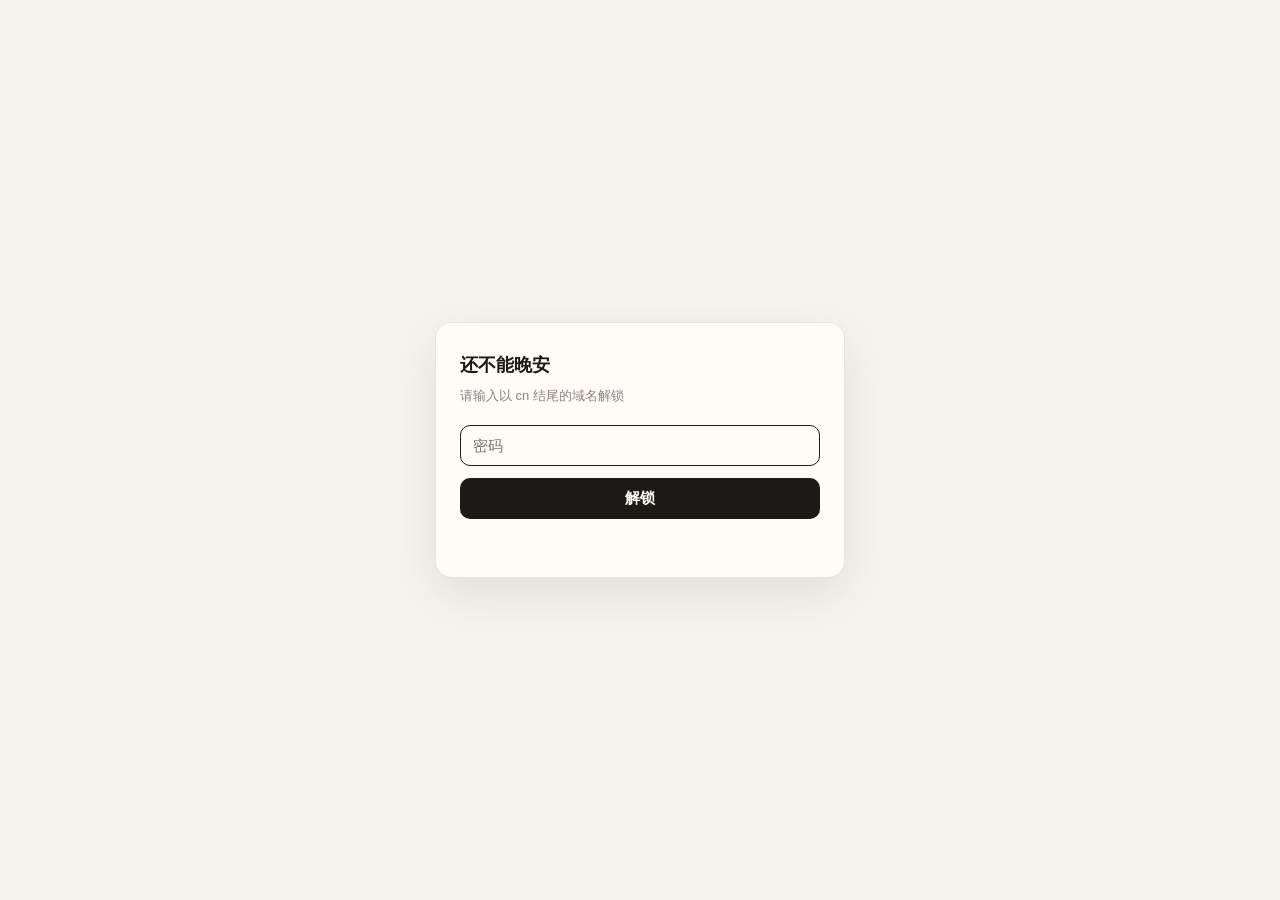
<file: gn/index.html>
<!DOCTYPE html>
<html lang="zh-CN">
<head>
<meta charset="UTF-8">
<meta name="viewport" content="width=device-width, initial-scale=1">
<title>晚安</title>
<style>
html,body{margin:0;padding:0;height:100%;}
body{display:flex;align-items:center;justify-content:center;background:#f7f4ee;color:#1c1917;font-family:-apple-system,BlinkMacSystemFont,"Segoe UI","PingFang SC","Microsoft YaHei",sans-serif;line-height:1.6;}
#lock{width:min(92vw,360px);background:#fffcf7;border:1px solid rgba(28,25,23,.1);border-radius:16px;padding:28px 24px;box-shadow:0 16px 48px rgba(28,25,23,.1);}
#lock h1{margin:0 0 6px;font-size:18px;}
.tip{margin:0 0 18px;font-size:13px;color:#8a847c;}
input{width:100%;box-sizing:border-box;padding:11px 12px;border:1px solid rgba(28,25,23,.15);border-radius:10px;background:#efebe3;font-size:15px;font-family:inherit;outline:none;color:#1c1917;}
input:focus{border-color:#1c1917;background:#fffcf7;}
button{width:100%;margin-top:12px;padding:11px;border:0;border-radius:10px;background:#1c1917;color:#fffcf7;font-size:15px;font-weight:600;font-family:inherit;cursor:pointer;}
button:disabled{opacity:.5;cursor:default;}
#msg{margin:12px 0 0;font-size:13px;min-height:18px;color:#c23b2e;}
#msg.ok{color:#5a8f6b;}
</style>
</head>
<body>
<div id="lock">
  <h1>还不能晚安</h1>
  <p class="tip">请输入以 cn 结尾的域名解锁</p>
  <form id="f">
    <input id="p" type="password" placeholder="密码" autocomplete="current-password" autofocus>
    <button id="b" type="submit">解锁</button>
  </form>
  <p id="msg"></p>
</div>
<script>
var SALT="BPsFgR6Izltfzc0qGECFVQ==",IV="DPIM+jQ2DnrAZ0vA",CT="cn43c5DptNTqgmkj5F4+2Zwimg5MB4doKWWvEDMK/hjWh3WNpMAC/DJ9c5heRJKlGYpXVGC0gEI6c7ybHllAtbdSjVR4XraG7zHnOoUSmjlGiXEMvLS4MfyPeOdaDHedxkHuPtl0iUbYBPnces4Ne97jr06w4e6y7XcAhA+lvSKQt+ez9sk5UZoHgfbWvdtQQjYBYXk0EcBp8kc03CWLr+/v6ofHMSEBP6Mk9vJ803rI3UTpHDQM71HN7QthKyqSJjUT7WiD0v/ni689OOgx92pot7ZDEyKqcl+nbFafBBMOYlVAU4Z7E7Uzr7OHRXaWnuFRB/w58cWzOe5SRuC6XFWWJFJDy3xfFUAah5bUjvCtP2iKy3T9r7DhVQDz/AOaruLoAhYr/iKTkSvmFi16U2fnRQbpX5mTHdN98fBhfEde9UhirYHhmbpmoRrJbq83C+3ICQYfBU8mP6rV1H7YG2mDkm4GJ5Fk3OnmpXINYFxkXZt98MoiehJZ4cg3NxtMkRoLNsivdPbs2urMKv8JUPdLLzcXFDlZn347iHyn97MjKj3yERi32LWrPdcn1pseoe/5YY7wRs/8gx73PCZUm4EAP7ccN9jTN4J8LQ+IWSfGstFloDg8iK1HCaejDSvdeL6aVfwQA4m93nD+CpOz9xJCyo6qfbgSLSmYnhXAcPNuCNuEOM4nX4OFgLeiqrVeVeMwwiWI73eUqzhob1n7eU7tsVXE+E2TEZqSzUFNt4iaQqbone/vYssTcsLWXAdk180d5kdujlCQObw/+WB/IRKxj+rdhXlKQVTB+A8orbsPWQVZQVl4Lm1vClbVY9Z7O1rugbwPAf8v541m4oA9LlSAHEn9yY7hH/vXCPCFtdIEoE9Ug7mhHlbmPtzK784wjNJyHb7bSaWTHMTbwz6ZD3TB/xh65FEb0HprWPki2v0AenGlbBJiXD9R/6Tc04VpQ8C44wT6A7Mye4UX6KxFSgyz3NlYtHFI4z0CBNekVwD29/GNDlVwnGYOgOge8rpKYryMxeq2/R3w15LJeHDjm2a8C8rtrMWL2S3/7okK5Vepby1fp5PX637xzMe+EOoyVbKDZHBdcYdryEG0tDhRBYvpjtvaMPD9UrQz+cHT6biN0+M7elcu2Vq5B4lQo4xFqcH1mH9QF1ToWj77cV/Nj7uJLWXAl/R2w7bbaVmOl/Y4G3yxv7x4PJx8BLex5euA36IA7R0LMjDg9QtSPmDKm892rm1bSXnM46qoq6CAYuCiEGpNhY4Tmt3CVbBmCHO1Aq1cy1ShYJkzaMwYJ6bkSksR+EVP933drtN08AAjsVvOEfaTOA814QfvY+ae/mXOYi63RYK2j2rZajcs/YMXCDrpwiW1YU+ctUApDX1aBMV2EpfU3NWut/45hZz2909EXcCMznI0sTm8K8LHTdvAMCwxrBOIdgT75c3Hv10b4eGmrkspoRsounTj+YeLZ+pUgQmAAsqCQgHoM/C/[base64]/4Ivun0ofqgelK5H9FBdoKp8xDeYYsLnU6z25MivGcc72XpUOnu3O03ErpKgAY2yobilcsxieYB+urmDvGDAJZxpJkJ3jGXhci8i9c4pk+El+qVLAoLHfhWE10cQ1cTQKGqbFlUfuX53ZtbUGcPWzoJasFOaJ4N8wYDaZ772njfzKv/24LcxtYldnCcPrIcYZog1ijIedCAYjL825fa8JbXY6hBfOkDKcdhnv9Nx42u6lNJ/RbxiiSQanJp3dw8liZ7uuGqthBeyaDTz/GjHRVvVWieqKFfX+O1T/BqyhVK/++O+ZWeCexnVA8yB6E8fpPjBCTHpArkUPmJtu8G99BZ2wcw3xva8Ursmo32p95xbqX0CQTpdPPzPetg5TDBFEXuVxxVMir/vj89Md2H7GjRfwQbnFAJvQIC6TG1cwW/ogaZciSdcQ9aWXXXqlcY2v1kdCO2kqE1TcCGm+uHmRchKH8q2AxP/QC3Az1kGo+4w7s/OjyiMIK0QrCBHK7wHrUiu4Ss2dxH1YURtvgh0qQ7sYBsQshsTxd99hneR43kQZYg/QS8ym7+IS7FF2Pu1Y9LhkH7UD/SOC7ntb+7YxiAk/kanITBgzFpeO1O58n/Nc2+X1QUbWB89I9HAF9Ti2EE+DEqTNZ5+BCg8ZQ4HpaE31BKi4JyvN6CqCH//AYbuNA7aJlDzFazHFhex8H5OhrgTlY/osBDf2zVb6AAS1pKEcSVNnHTT2hRy2bOskDCMJsHlkMuo5fWh2SwriP4jvVl/M6DCqUBSXbn0VSEDoyBXvoZkz/YinQSyG0oAWZWbbQzQcE3xHfFG20RzC3VEzDtmJFBbAQ59GSNoEuE3uOwWEzx3UxtUiU7xrfcZ7if+EBlIAn9MlDwigH67rso7UtIF+erJokeZqwWH/qqaPoxGEiVpc6VInAzGRou205CnROg6bTEVymNTjoLMgEIboYbsMzMyAP+xM70IuTTpGA2nGiqEVLnj5ni1FfbQ6iJSnS0G+oYKW1Zik69xnxUlNRf6WXHwLLisPO1hAtpGNhXLLfbmBcpAu8PmR6hwhsaXqL+prpwvboexOVpRPujxvOfdKJxmQNeSD5z/7wQ9V1j2jQeXXpvXX8n7C7n9UOYm4ENN+UdGvEXLOzWc1GhaVj+mUFz3R8ccQrZmQRvy24HOaXumEdIVoZ9tAoywd6csTvda2BqVpoGZeIpIPcbjYXSnlZ8gQw7MJ1/KKD0MTF6XP/BXM5MxcJnKKXeYsJM6DcGwLM6VmekdHWQXIujnODqdzw1IKsrW+cy8nPEGofaMYXp2JSedzERn+unbw6f4O2qvYGSGYKHy2abHluEG8djd6MjO947t/w7O7JoJRp9Ts9dsDyr5BcAt1TLsHBbjR7GfvkMtFQiMp5t4upfpAda7AEaqpyI9mKMpeiN5dn2A43p4IyPyfdqvBOGTO2T2FiEDNzv/uEBt9kepQxW+Aj2RBlkcWRnnnZa4+GTusW2xrhBu2DWnbEJijIkmOapmvPTIr+wnHUP/WKClAIARFXWb5x0bbKJEzcAg4xb7e8ZkmLCnseAjXmCduI+vPCYqNLG/O5Yri5BA/gORY2/DL95jCAjqjvEbZqhW+r41qxHYzvtrDGklGEStgRCyid7HraaUZ0A9OwdMbmkHrTy+/GfSekyh/o+6jpxxyaAwRYdDk5o7wJHbbKyW1KOwxno7uYfbeX8Bavr9k3Z5lwcuSL6wbLPHaLUea+u8IRbAKiRD13BYMakneks+CMXS/[base64]/tsw5tYrPxCJW8jnZuapm9puNRpOjL/o0FEEi7RZ2hlf/AujrP/VM4CclwE3SuPOkxrCyjwocO8JqReOE48Dn4HLpEErkT783t679ouVzcv7lMEnnUSFYGolmGhBpK7BfCcA3svYU/amYtyoQf7+cHz0F/0v+B0B3o+9hEkdGDmIQgJ/sP74Y8uLVukYfphA0tIEEzvQMa+SPXqUuT7cPBsCa1sfPr2zEjekD/U1dlOrS3c6ABsmSkWv2dbsIoe8KNaXc/tbOut8nRpSMdidQy1w3VkNQWS5LayY8p8C8kC/mbr1jVRJavOcLdpCgh5DkvEr+Yqeic4lqTXyRwMy3nJvtnUfKv06g7YIX2JraNxIqzYSrrnyYuMRFqyIjI/2nrz5+Bp6XL3dpIrV3a4p9STQviJXdCUjVJhF7/JzThMEPIHiDbZJ+M2eUVQ6MmLBvZa1vGX6WOr3osaETpC/[base64]/dxMWqL98kHJqIuX0vNBTsG+rgoj3Q+u5AWEZe3IzaCQkxIFALvpykrj56gi6GKHeZLGFzAMKe8ybE8GumiAw7DqwljaiKinX3HyDP9wMMyjORipMldBhq6NDEdsfAN/5XR8N/R/6puVVvQmh4PuTGHSAy9sTpfLIms6kR24bn4ghhyVDeoZ2M+GwvcfxdNNsNl4zGhtAPmiFJMMCZMlfTzi0NRa3oFbBHV0SSD/1Cej7TbKEO+bI414oEiiBsNFtvxixIf7Dyykov2URmECWIuUhdEDD3lK56ZaZugWqvVhAVX48F/ZfOFJNzwel3YtO7ASPg1WMR+dT07C8WoiCC3g9SmkJa5NUYylAEQ1f21u+g6LV4+HOZx3+9eLSKlPx9gDRJaQIQFIlHsTDbN7uLzXgVzbmNYyuMMKC/fpPJ2/e78L2LXjszwA/7EF8eNCeRgyRgUYVbDkKpEj/oniwXhTFAhvZtD4nrpZWXEIUQe3RjP8mim2zhbd/mMaK1n+oh2/ymCES1bE4F1qB11zRaxdFDk4xjoUW1o+I96Uc6NHSRMEIlflXGgMATcDIBnG5ZaoaaE94755Rhx96fW8NyKRFPwcEfL/Mzp7ZBbv4SndWxStNkE9kGRqQe6BFkzFnt2Bwq9EZ9Bgp/xO7n8URc9vSS3JI/HJVXdG43bqVPSzCE0y55EYLq7M5V8jW2Glcm6oFePxjihIwFHdjcrw9QPsoDriFjkqkoqPCcKON57qfMpKNFJmunY5Tn5N+PF+M8JxssMrpMzS/51oOttxaibS+bpzGKxXq6i9C9zg59h/0ZtQbvcgZD7IcD093jzWof7ACdVLRalktEZQW3KK2v3U8KSmlbxNXKTgyTb5TOIfyfAd5a3/4h8IvohRpg5HQ0EIRdiNWSVWhwYONIzElbvsUz+4LYhRZmgDDvrZBbjbX+MR+eIPgEEmepPwu7xhNFjaAaCcPYUhJLmSDMKGPafJelIYLde31p+qvnC+fwEBs3YnmgEZ8UymG4xwLLnj/1HXlVL/CywW6nAo1zN5N0dAoSOnIdn93g1y6v0rDZ9cVrqvZaNq9jgdbBCWzfcXMOtV4XYc46QIvbDsAwKtQyuiisBV1oAqRLyw3z12AtxZCuTK+PSfkn5cc4JANiI4UICuAXcAu6mN4/H0tW55/qXhO1yQDEZhHro2fuPYsYxCy5WMM0VGfqPulHfBZJAb0BovAO15aGULfH8uWF+PbgXT7zVtxSe5jzvI75H1ikd6lxWAUR0UBuDIPa8Z8EJSxTTNYRGvBIUHqNnXstupsBdJu+I8j1LuE82h+quoCwH/AKoUha7YEBudXiUzmnMSTgQ4ytnVkpqO0J4z422AblH9afpRm6O5OaWkxV4u3cYk8T2+Cvx7lQDaLDp2dEHVOjmn1VfBZkWt7vPuU6ITnGgOxSelbXOrEQc+CHPXlUWxbWlc/cDFyip1XOwuzG36o7R+bccH/sAQG3+sH7AzgaMS97AwD964CO4CL3hGgzEwEZdDI/791fvEPUlPDO016jLWugUMelbBiGDRN49UTT8LECPmebzFB5RX7BKghEj6/eDiA5xPJOnJcIM51vDUtqlJj3sZ7a+/ju4aF/a2BbwOyKgKW81woNwbYDNpTMu1WYXR2hSEHCCNpFBWH6Kg3sIqHU81RLsBROFqo7NgYMZ/sZzeWmtbrW5BCt4BAr+sgIdmDBRR0DsoiX3/tv5SHn++Y0uXis5mZihq5Vxx9eSOLVQLPmAyPA9x83LlGhg2zBjs0qjdJMBYepDyZuwOYLmTdnXcv69bPGwLxo+P+JGKHeYWRlwkgpyVWK09/TDh75BMqqLhR9e4eVzK0/zSbrVjaklZJaxQFEUhS1HwKZyFUVTZ95CK4ZegA60NeFjHMwrDVVH6MBiNcKum0YrrzT2SE+EnSjxT5c7bpe5tI5+2M3eBY5Br7oooEW+CAwp4ajVN1ZyKnz7JpFH/hnhaxr1dOWTrkgBNjp8CMIckcwgl37TMYM1RxqPAcgU9tx7HUjT4N2vtKJpG3OAX9vP+s4bWEKkbsdaf7Ojxq4KLzcVA0mkSQDuK8sfSiecO7jQ1bfQ05E0iJ4oM+CQseqSAfKymgi5KMPofVHKJGa9AbX4/F1cvK7jKYULOzztCu8sg++xMuStlXyMBAQnBpoFFecI6IaVc5JWjsDqN1//adxt05KjZvTImQAIjWR9XS9cGWF9FBgBMXgGKmEvwqOX+R4VvRLFcgFQ/dT4oo82uN5uJjLyVTLd8KWtHABBwudxXO9A8qEfnJ5YE1V0ZFJbxuKYSdlUu4V1aznZh3B/QNU9FUQVNle1bvgdJZdAIXpShG1q59W9ecXbKfpavQvyqSvdhZVh9MSiKlCTGXy6PZXjSLZk9OFwxFcM6cRFxcXognQKeGLqp6pH2OF8UFDcWpiYilvLph9ZLtZotc3VmScDQX4Ccd771LegR/JURUkeqgmlresQEgW7Yyy9lzyvZu1HiVtylzl6psWE6rSpCl/15CJKZs5KKmSQjDmZkbIAQeLL8kmFH9qrs0bRll7JRK5yk00ZyUHVl93nvaOYCt6wgmCocMr6BIBTP2c9IcR5sv46yUNJnONENLi+jyLP2Fjvjuo8SWyK1eTkeI/Tyr9WGZIuzAapWdQZ0iPeR6DRBc8ROkqmNfP8khgU88Ev/[base64]/lHkw9Q8N5zvKKM+DDePRiHIg1MaKRAO0Xhn+H8jfAv2xWxvvtImpXQLEQP8hSs9tvFqkawnKZ59N83L2cSf8G3iLmYzm3Fx/qIAbPRsd6dG5wUZwnBkWHdsA6ieLsjc2imOFJE+f/LTfopO6EteHepiKslydfKqVjKYRKzHPpA2csnd2QG8ZJk+BP+Eg86jdJtySBzhiUSkq8Bj08M9VSq5/+GHO4HLpwhxLqpFyTtCQem60zSlQhWNy2g7+SmMi+da+lJRTgmPo+IPjtWRt07xLLmMucs1tej9M/lxoyKA0Flw8X4qw5vCga/IgMXyhMntSHS6XutD4IQDwSU/ZUcFGmlls0k4OmBK8JNbl88AJpsLLsiiAK0Th16dpGQC4kV7fHDg1DGwu+uCGr39v88sGhaU+/FxuzEjFLT3mRnKnmI2docQcfMe+/VjuFhrxh/5xogWXxOmzB2whA+a/vOKg6Mx1o2PIvvUT7s8Cm/S7APSnFebGshwGSdC2kcbFByl9hwQykFTV8Hq+Zg6jC8vBq6p9OMFIIJ8OfeAR28ohhyyHfFDPlWM36Aslrsx5P5U80SAW8vdi8jLp7fjZGPAeVlVvwzzMD8/WqTNiQnSYjRxYdbpL3CYHcwTzIqEcZzJlar7Do6CsSpIDDghBYNYMKkgqDCAYPAHG9Ew4miIZEoFYXU4dk8dk9c1j0BjY3tc3ESd0rmejKqYeXSgv+Y88h4UATpUvOwSUZw2niwtX8yxkd76t9gOWow+NIVgB+eq96xh9i/0VMiek+Cev2YTAeqz53KyR4eBqgYCwXXJnt9F1Nrtng0kl2B8WrHD/i8THD7b7L5O6yrAe4MTkj5iHXw81FtUPAbXLjYJQmAvqX9RJ9cKzCg0lOf100kSc0Hu/xwSOcryZHATTvBYJ5OMNzhrqIxOhkthrx4XMb9drfJ9+6LWzMx+eA7+BeMEfYo9uW03HOV8cJI0/MeJjh+kOaa1dz7YNIRkLTe2yFGilxg0P1hn8wXkDHSvfh4li3LRDUFxaWAF/fkrKxmDAHjc/3xnTrHEN9gnBMXGABS7BcCRWbzSQPPRc7k2sGZMnLPZLWbffnnOVwO+UcSllmsljPfqYANcTrIS+KOl2hSUAl76xwkIDryWKYtvIRwGhnKzmklhftKvz+DdZqkn3sqARe3J6hXOsB/rixkRcVUr8KIBV5uogBQjji00JrykUSZa+xIdG+ipFHeSIb0XkQ9C1Px5nchjr3F9eUdOXr0ywFB/2Ij9rSrSaWtuGT40MboKRKYVzPpUwM4eEe5c/45IR1oXRLVyD70L2nFoTAO4FH061/x5wIqNnky12xv6WY20wZleUagGVatgmWXqKksu+5ljpSo2T/XghXQM98/[base64]/vb/3pV22JHd50QrKpXdDaExjSP9RlWF/Xt1UoznHckET95xL9a5t47xQH67Wruj6do6IpWj61RGoPQ/8jUX2R4Czz8gb4tPSoE4vaj7bofbuEr1NeMl0Z0vlvYMFE1O+HFIolX8Y6dZTdl6gWqAKgC812sV/BbI3vVqRnVZZITAMQuI71LOTnwQVajAG2WxiFOwFzaJQwHfMsVTxC7d1x2HzPqFWqrEWk5pVQx630xP1y4cRnvjIkKqpctD/[base64]/ZrmT644vfKOw1ohPAFnDW2lRrt3Dx3yQnnwXA9LfwjxUbGVBMaXA9Hjm9dPQ0WXrN99Wq+4SsG50i28KG3W96b5dUrgrC4pn5LtBlsZ/Me076MDDJuQxEarhsf+3MY1uNdt//pZueLPL/BdtslxdLN8kYm7nL1MGEFXLXFKWMJKRd0hGNOgn8pJM10QvoAUHDgrl8THhcHlCkthT0wE5/l4+nfhF8ZUH2CALS5Q2mxNP7qosc1oa96za/L77Dgh8u7EjP/Oq7jaUyQ2ltC3OO4H+y54QZPSk/+c5gA3zeil9KwGj5mZXhxSdwtoMVlEocmo9m/OwHGF+iGGNcpkFLI3xqAahe39uCk0bAAjOBNsOP6PT2dseC2ugK9OYrHkZDdPjibLQY6a2OE3Tf1WsP6dw1pybCrV3scfzsCMF0HLgLXYTE2sLRRV7XhH9IRDrFz903DEA6kvW8ceUZKRCVqpEvM7uPckplMZEsW2xJ57FfjihYUj8mqqJWHwtRch/yNH+tOpySwONO+pHwSlP7hMV3cqh/7xe0p5A2NmmvxWd96T0ktJE/doPOBrTTgELrzh0crv5/nfP+iV9r+pRb2MDM/aRlvk6SAIQ7eC4/Cdq5VCVv+aHsYw54TCGSds71hZo6BrBIijtGY8W7fTaa3PJ5tshZvRt4rbGrkmunOW2mOe6hJx/ndYRJZsKkvDv2xCK/LP3WMaoDWkM0S3r8lk/L5MxCzHGbu9mFGDnXqJ3be/nOG7kNEGN2TG4n4hLXsSunyzVBT+yvslpkdVITxD8pxDW3IZZom++2uAbIJXM06ir/DeHRmfDyTbzZN1AofvFfuH+EXICBIzm0KCBArGh090gBbGZq+ZWQkwtLL8WwaV0Yyxn9EsviQhF3BE7WVM2mRaq4ngD/wVIlxDRdqf4Mk5nvtbNsAS25q8JaCjzSVQsZMWxkesBp+stcQ5da8zKhwnG9lssCtgLIVxN0Y/4S/[base64]/[base64]/Jf87N+Z6ZkJmfhSLf87SflERUsQ7XsSsJeDHynFjL4Ow/OrKB2Jm6vCLtGSmN9u7E9Y9+om1P6yiidHiUhpU8ZQ6YvyGjbswYmsYsvph60Ue/sGRWBtuFq7MhSFIESL58MHefq4aee2B3DNSEA2A8ZAdlZPKVvSJeR8FGR3g8vki7U5EChrx9GyGuuTid8IPG4iYkCXfBZkdhXRVQ1TPGMl2UKiZK95Y2LMVekMYfMJ+5EWRqmc7+mc8EcnLnVrtPnRDLsZcP/hZZc0Ug5KsyRzepapgxp0xUms4JfvS7c9QzguVeQh1bRXR9oumJdD//gDe14XmCG5rvrBdWUe0+1EJQvm7W7psUQzJuTnxCtA+Zmwk4HGtwsb4CiG5Ua50fs79hlCU90ClwOEOyVGfXtmMVnpkTldIBk7OZwJWP7135HpVY/8mWQWEXyovxm0zjYVX92cYYwipyb68oKgB/v4dFS5VgqcDorewD/woLVzJO630125euE7fSaqsLjC6rBF+y/eYKxzYgawhs/mwKih8Yj9RD+7vHyIzAu3BT9CTdkxheWp1c8hnjib98iZYy56WusrIb82A/NWiuFSSCZyVnbcix2rt5kECn7ZrbLdMZnCqTw2j1QRpYhxoBbX4zQiaF7JKGOOMXzbvbKQYUrrcLhVk9afhoeDB33cIWD7u3ly+tg/[base64]/eFiy1WwUIrmbdjfSz81C8S+ZPCC6uCFbGDEmLMx6wjI/Cx8YGE9gQNWRpGQ+IEAQW4J+TGfCcICencOxgx2B6E5rw9IxuTl5G/QVHLAs4Xoo2yL2XlfH9ytmgA1fMihEhb9ljXmcr8NFeOQogDKUIuFMeZlM0Edm52tWxX0jAyRteohUPzcrjmrKqL+lTZLhhCZdJzoJuzHicvw7a6ZkGEfFLry4UkYmZWqyclr+/qCXLcw0SKnDz5u0qC7555zQsv6ttuMTWN/Y/cputUTpV232uLVr4NcPI/x4jY/Zz7O5UhcBlqNfT7mbL/YsNxWrQtXb3x5sUFvYeTj35BPVCC7mHLO/iSbP9769VzIlFPxj0eiJeLIVTEkBAVYWG1L8N45/IiYn0ehClx6IKAEITGey5g3xsTYbwo+PvRZKftXNKLt3VttyEnCsuR3OQhgm9TPKTx1oAqFcnoQnyh9sHiH4+dD05oMcQEr6lnpPkTy6tMZRT/pzUb4EoH4gnZssAZjLBW0GF//O53/qyDn/wyA4cXtIFf9gy0iR/im9I317o/ewncngmMVQ0PGLPZ5y4zE+e+YlXukUT1SpnaDypm+szMWNWsodmncS2Q1jCygQw8m25Oi46d3hUHSHoDu/T0N2ewcsE2PhkBec+Az6G968uYYSDkTP2u9u8QPoEYSMUgfJlGamPzt4aR1wwx1OSVNkrn9eHORuOQG8r+ii7zJy8qjUnFBWdJasyd//zPH5PABotoJ7iuCf27wJkC5YB1fHVzw0CXCbhfXqescxNCff/yDQxURbj1UhXD3w9/7ytTJWFtkc7cFMQfw/9wKvFce/cKFh8W37YQZDLWFvxkWmVdmXQfzMr4tijduMCkWlv85mA09yGOwffwAewWu0Gb58sPj+0DbLIz0p3thOa9Ur1+fjjp9zNL3cuuukZZfrhuNDCc9anAoBpJ3ewUskOyhr53RPz/Yk+emdawntqoBtjJMPfEWRZ0UoEX8E0lA7cVCJf+/6OHKNoNrv9YxGV9YbdwdniD9eZ5cazOzO2j6NWGZSzXf5NeaeQkUnSkk8E822mcUxWhoS+F4jdwWh94cK8xmlyK4RpI+gB8bmOzVcwshpsKtxozl5JJdL3+VR2kK/RZsZx1+6vUAu3U59xQMkHhHHvS0lhtzkmSmGkFCSmA+xz5wYpUfZgccr2lPn+CepTJkSzSKgx0ziztetPoEIjTrhzvrCO90B5u7ITC6c6lg1DC9Z/moJiO857Lp6RNW2bs9Wnal7dlBy2XfDSrvZdZ3PfN5lsQnLmTc0t0K50jALWYptd1oKrdFpKRZsybxooAUQMtd/onSbXiiKd24rApU0Vk22JK9WpzB8nhVMTG+xDjGKwSPbI1bOjwykMXsvWf5ZFEdWGKZZz4uULSowvkp1pP8lRbpLfTC67t/YGf9w2sRy2ecF27RKHM7g3XBYxlZKydqolu54yyAxsaiLDQbFg8xKJtyoJ0M4jvOJN6yU2qOWVBHFvu7/[base64]/0X/1E+oTJFJpC22ppWSv4D6f18HDJSK9C4RTTeGKKCN/DTRfwh3rJ0vRt1eYRs7FxUH2erSED7Aefzp5/KPkGtD6B2zPG3KuF8/Aviy2wtYyzW3FDKXjpGicWwSj+crbGGGLGSI38AxkoCcF0e/GgeHJEebuFhZtL+0kakPJ59uZ90UKO48TKAvkBkPyq6nOf4Fb2WazEN2SM74cAhirtxzhYJQGE579/REfHj4HpJEs0AfUljFIvs8OkEls29/5ydGyd63WG7A2YddLI0mJzjmJL+hLnslOhyKBF32Z4okPDb/bMqfvxkTG89CzSsflNwoBWnz82dqFEx5Byv3Hh0QZeM0v2Z6K0YkYxh+HZcbp9a6dtWK5Eqz7iO4dUyvo16K+VoihvWGOemaQUuikkrNg+ceH0ivv2f4/fJSmHjRMK9BJBXIeV6FlV34H1DczpvKXdB6vYiEGN5uFqqZPzxWctgPDN5rwPu4JyZFEvQmiifpuM/XxpXrv3TmzlG8Tk+6CL1t63jWHZV0/IiF42bZKNeMSVEXw+ul9iYmtvSqoSjr8G3nZH96hzRTfB0VEKxRnP7b6WySFDtDLbUvW2JhcO8wKHRSQQP/qUKkcK1W2ZV6KvZOQNT+F6K8gseHjxqN+kFjmBU7TeyVMK9fCHM+Q66wQ5vXuz1XgtxNxvB5qkyyZVDacUqLqn1GVzs6FuPQtYVBCPloDCZEM8nmebphZN3Aano+wdqPphCZRS4ZBHwS8G3Lr/21o/YBwuCms+FQAwXlqB1dgXln6Kswf256wR6St+NxyVX9e+3TnxRCUl0La8vhzvnhnsTSoZv6VxO5coJ62bUb32cftLDjyyqc8KE6WDVKbdeyKPbqKekd8nmZMPJVsCtSZXjG0xX79yRe5RzbyOhv7+I6ZY71yDweD+Dy7ZPpWEyazHcGt+oz07SD/CmC6C4DiLVqVSNkMwlWZQIyJCejxKe1Lz37Joy4gcPiqZfWWB2Qb6C4J12LYV73ZQ+iILSKsxFpbLnD1BJtolOD1+NCrErxw2dsrP9nPpTCNS3wvHtmwnA0QHHkApDLrPrFXZZ+iQdVk5I0hk/+Gay7JHOyqImjlMf8+nfKEhF+DkeBWQBmIkKRGJdiqIuKTvOsqWuptM8J2Rc8169RA08W1Z4PL7DhNU7Z0vJPvV9Xmp4BmeXepuwAA4MJ5Fb74HlB4Bmqqp/k4OVaSBteAUsIcf/XzTpJfFaVqn2LNgz91rajiKNLMPO0nhFPZe32bHecyIWubhIoJKowVyM9tti+qKtarOME6SJy57hKn3BRckEfhRqhUkCnnrF35WQucB0e1tv7MisSlEXcZ/ysdXOk59OnJXc+Hlzx4G7Zhohiz9hhmKPkl8Hd+A4N5DtNwvJ0o9vikxMMEM6yp0LEYlOLEj27gNgSOky1CgEY1x5wpwO2kJBDxWLXxQq/n8hvriHTCVHaQ68dwaYOnHFG9mcv+XETl+yZ5hRxug6h2x/peSbiZhtKqfnbzNYKCGjZuOJmCrRP1xisiWeRvIqmzRahI1luPRHxTHZUrCg1P0XGzqePXLXKS5oi292KKSrCxxpt2GtJedpVS4SzlZDIete5aAY5bCuL/[base64]/e9L/2j2mOIy4WLgU2k6DnoG6l6M2znNzLFAOkLNfSyb7Y0GxvXMbQ40tAT3AgsebfyQDHU25DQ/Xesr1iwmTdwZ+LekUE2Q2kqre7+iazG6ioUf2iAO0htt4alnXC04dp+vQzZMZbXrOUC7X1M/9zRLaa3I3bG20erp+GGrbOsD0HS6aFoVcAOxffGTOZWwFfPJ8G8dqUHmmbmZc62k0IVJZajMCMDmBfWuod1MdQRnWEGH5fqK2Jf3xnA52rYz6XIjuDuVVDm8A97GuOxXFg6TE0eEyA9hl5KgHxzHu/qGRAMb+zKIHqjuVh8c9fT9I1+VU5TOsHzGEcmCa3hNtQr6QqFr/[base64]/hvNIFfnrgIkvxuqZbhXIh9avSL1zV0VLVYsOl3DIMQHXQHDiUAg/[base64]/ExCGC97EYJVDZ/Qvj0leI5Q3DUWALDhnzt2o8xA4PIpsaA+ZQww/2C+/dc9vufEIYHSdIiFP5g6rH7/Vh2ZPpwXYRKVGuaeJ47HMvxPy/CexlI8CN8ufCz7XB6KeuQLnoUviaygO1fQWLtEEhb79FuRgPLbd7pQSjx2T4CM3OCjJtneWiXZSAodpEtqsLkP2qarh2xsdRGdMNM8Gg3Yf7TiUwnQPH5ib0jrvpYeI7nlN8zZIn0HrzJYL+GwSJJUJFbUUXw0nlGHNttA/BAzf9q8jhKDlgRPOSiaS5gHBdVxorkd3HoLostEQ/4ytSucR2mp1z+/gxSdW1JnPYNkG7tJKgFKZ6xSTHShBQss+5a9asJSSXe70sRTNMC/UpAh5/[base64]/5sfgWaAD1EFRD/daSBerpd9v99t1EWj1rH4cc/jdsu3fOzDeaJ4+pjHpVYUAYhB/e444xi4SGu9j6ywm6p3CCEKGJ0BCkCAAEH2uKJGHge4DpAqeCheKdmiJyarYECBiRQcHqJCUcnI4pPucRmraR70lI1isV+gzdfoBr6vrupwmsI1cQYKrkmCJwpOCXq14goaP9WT+TevWg6Oh7A1EhIZttArPoG66P2R/3lhO4ooZSPtgnMJZxvz4WwmeHXyW7nQ017wqFy5LU00mFO2EU1qLDWhMnW6UudiMl71YDf4IQ0i0xVyg4FAwQ2wyPGm1IYO0ikWGE86f8fWqgdvMGcbe4glCxMraqXHH4wyfLCY4WE2SHClLrVrvIuu+6kr0w0ClTmr5Y1n/pQDnYAwhZZvxPv6GsJGbKHPQcCzGREl2ojgwoNM224Or4C0yl7w61+etEoGYG4lfCivTqLuUqtnOEfG3QQaV8pLFNsPOmClv0CjNixRU/ie2byBEHy6oWem/k/RJ2dLICohCuUY6njJw7eVRA9TevgzPzEEYEXUDrgCC/PnyY3jWDeN09qmI80uiFVpnFkhU6AywBheCyxS192+JJuFikuUgnBlKsxbXYnioeSB6XwZUEEzhyLy+mPJfSyfs90DXRGfAqZM+AEYFdcqeJh/9uOeVcM05mzSYYAWfPPYURnFw08cqJCsr0p4Fc1iQmxFsCutikbJ/0lByH31qC3dnDLpWOqVqGZYvKSCbKL/1X9/yWjSCsbqJx/[base64]/JBAPNAyUEDc8GXYpEtNqYuUpeFTO/5rfYnIRx6BwyAv7no2myHeBgMSciNQRUDe9HqeqR2u5JL29amBxC+0SQTN+UjP2g9jOP9i3MxOPABrL9CIdmkv5YLoFzUx76nOFZkX7XCDmgu5o/TAHy+m4j216JL13rJewZn1AEz+DEsI+Axt1pYHom8W4TZQLliKdkp9dNIfslSxv/Pj6EM6+W2pxrqi+AXMKIghscQ2OO6KxOkkx3k82KYbgPSVN/X1CglSBIAsYmxVXxx+jrbyoGajmQuFWfukjyzT3V6oEW/SrLg/O0jk9MQRz8UoNPhzV1nE6tGYsGsyENjJNgzdPSr8NJIi8nAo0M9jYKHtja+yf6ZIv0rd7KZJgpyi7WuFiR4Dr7/[base64]/3kT54Ugi2GM5D50oJJUR4wnuhVOoX2jggEd2tqnX/9cKwoSmUT2zj9pfOpA/othnDwnGDOXhIxj3I2pOQANmrw7S+mB/Z2lrvWBsQkTOoN5JPEcvuwcfuhqkGhmprCSOlPLF1WrckRQ8uvkWonb05Wor2iOEsHvBWPw+2fQK39SSJe3TqGEVg+PPo1Og2p4G01KYH5/g0hKfIXmt/LsXHJPo2Ai/bKiz+IXQP8RklY5dZZar2zLUf3qQo0S41MrxKWl0lKR+3nmj/RZaMCHVYixXeH6yuRZe/N8suSKMIWYwR5/zz3v+iK9pI67CtB/sus1JOzIKM1aHxQaeLKEBAF8jVNHadikXEoSi+1TOuEzDWO0sYkWyd8ie5d2xgYyQ05adisXt4HTo2E8Flf3Iv6o6/22k4K0D8ejE1sX5be6LpGYBkN10RY2zg14yiyoN99wlj6X9o0VODZkXSNllq3fHH8KQxV3EmfvAuovIxKAAZsW6hIJav6kkOiSB3yxZXj/X/oYRYA+8FQHT4Kr/RhvpTIOO5r1v0ZR3848XSgmPafz2twCnrwhSgjaCFN78JQA1BDLISaQU6E9HkN76TeOaCsnbCJrHSCGhg0cYXRfH6XLyCPodR6t6/ry5fDWuxbW3mHJoa1E9ovsn0MRr/OIJ9JocHQNCCXpydKv92dsdI3t16Jz1OZtnxH8YPPWCZmjPxK6v28mV7Ny1q5qE0hK5NRmkQ7jUCd/e1JyLw31pCv5q6fRRd7S59Qu9E950uhq8WeTTcHca2ocJ9mfOBvT86dOXUyflo486sBFDu6p/5E4aX1ZnZzGsLfX21CrTS2b4nXBnaSpPf7A3SHCAWkbBuPpxmE3CkCVphXZ96ni8r7ztFZ0BtdrF/AlbH829bgs++DyP94jNDOeZl2QH3UqWaZlOjIbShX2HvcgXBg4Dij00KzxJnkKvYXqer+9d+YGkTzvdZZHXrEOrNtPePhDClssdqjA7CaC2JUOjYULfpw2JQQw9Rg86EZoe43s2MBGa4CgrMCBTZUdRN6oLBK9yo734VFT+P/r77JtjQy2gu7+b/KU4L+3ZUbTq/L84A0lBaZ+TTkSu1wSXmZ0Vo2HFjrwk2/BGUlS1JbxNXjx0M+CFzeHEyV+KJwQvtkbGetEUsrQAzzwOi8ze/8U6Dmt+Jk6nz8PB6zrzxm5Yuf+rrAd8CDkabXcMUgWpOiNsO1pP6lLMrhy075FX1JkqZol6mYyBn+d7b4puJc4gHZbmxruSAeKl8tnQ2jF9GJCpuYjPmhNQKYYbym1zfjhVDRZitn5a9+Q4MiTVEuD8j3abzMWa1wA+2SP0PtOQTZ58GC7pPGUfxHCy3YjNiqknCi/FEq/5D9HEZ7hPKaXgnWrZAnCca51bUUt99d30DatWxmSDqPEmxxkbxQtb/mBHUq6Mwd/nCetRpdRtuNL56/[base64]/ryvzzD7pVa6owl96ye9b8DIbAeF3hHQyJSaYJsOLf4LC5rvcR/14l8JtBmymJ0h5BaIx3g0XMCP72VOAuE3iB0018M6B4eP5akC1nCHg1WkNCXfSe2c0qFWVA+8f/2ZBl8dScaJPR9Md2dw7q8ij1bPYymTJVE8yN/NqfibzIws/dcmzU8JDmGKv4dCj3Dh3i+S7HjHm8JHiayx0+EsFxMS2RQdJcx7Mc8OSujtK7XEeTYI92Z99PCsbxz6I3JPD2NrzykdLjuy3HaakSHedSLYJTXImkC32bKGbklnOXGn/aBYAaX1mz7fANPqkmG1za47+kwEn6UXwDI+suAc74bTmynTkzJ2Cnx3KlplT4oBZtkbj4zKqjwoPbTd9uhtBdYj4OqHX4XWfx0EpPJc7GgwFHL5yLP/Mk943bgCPIYzTFciOj9lbSsX/uzMedyyJxYHXuSznbfv0qYXIKWpF+gEiM6UujNIeW7pPej1fwyRFCMcDLFb0u4vcyF80jqtJRXXvbOOIKCaJFR/u4N0XORYeDGa1OAsZ49t5UiLraeDOE7seyq/EVg887ts+u6/kqzapfif20rsB19EUKQL9cJpq7ffWrjeDxV/LZLbmGyY+aEtkifL2JFsClS5t1CrL4PZyZD59kzZN69Q9t2jzDTGdauW6zNO5qzljlSt7QFKvP4jIdeR8WUiPwUBXdPg9/tCMNAcSOtLw1+vW+29ZmJSOvUtzZ2S/jBeRE/FAtYHRokJ+WsBleFOwZ2MV+OE9gyiIgKSMROsmyu1xTW0Cz15I1R3HHSqm9W4nO6bGNUImmYcDF0Y4+NwavWO5AQSSwTMlNh3ShtHhn/zJ+Wd4VbBh3kZkw1RCo4o+BD2M0z2Xpj+xDN1th7n6KMD+YgMcqMTNixa3XdrXDwgmMoMPlgDBw/hXzBjka3Bn6zxUWOIp3Ha5iVzKm+hePSdYZZkQFzHlGuuqDpm0XWu4p3vR3d7qOdm0EveZeMJLj0bT5qAKIY4ws7nhTBd+Wc2QAYShDTLIdk8EJFCDQJogvFXoQLRTqSDSSZI15q4buf9SQzTYDGU5aaYr9I9FD2/miRG+IJwtSBFC17vW+cdY6zNqUOHBdesUGMDfrIF+0GjACCHycqtZNMEuRW290WCpraBSiIpH5GobFcJOO6SZtqgPdq6FYWsWpy7AmxrnaEPmRNmjYl8ZRFLkU55vqC8LepB0pR7HRIDx3tTN0BNHVejvb2A2K1aw2fIadalcMFn/sTJI/552L18Pzwnb88Yvm/E6/YAKh0HIpSRLK4TIWe/J77TTZztzU9LsHtphKByi0QsdqvMj7WnHrqoJTeawFDxlf7u6lw3zxkj4Hb2BXTO7Q3kenMKMxZm5iimJGZCXsGCxeDTk9N0Czr8UqI8ILaPA5pLPOfmoQPISXWjklNhMUR6ddDCpz5h3giT2hiu88Ve2U/ag9Lnmmi58uyTTH0VtfL12a4sXCPGrhYGmWCXHjyMYSguI90uVxGKmWbJpQWaQBOhf4EGeooKYbqS5WIfHMzgbJ74YKWd1nQlgdbb6LETdJFlQZ4/WIWYnZULH+bgeuh2R/NXw2jBkzG5cEnKr4YKEdo6Qu7uRMX9c+AuRt357LVv+63Mxc42JOuqFsFZeW2SVMZvTkFV9mvsyltuq+kCfkjsC/cET4C3OqUWyKIkiRX5IYyXyRNjCxKi5bVey9HUWUxXAPoYjCHUsho/[base64]/rLxIBOkYjV/+rgPWpYtAgQN6u/wtKqHqYPpA4WWEkAdU+pSngQx3zv7Qe9AtUPWvque/wVSHMtN9kapTc2EEbTh6vJZu2l8rBvFprw3wh2SEYNq640Lz3EbTRuvD1Culsj3hvldW0pFTNiQF7DNlW6Vuaubkq5RguobnF0lNzeLxVz5HkPBDohm0WmRyGy/ig6asEF6iAZm065RHeb0k4+M5bEMvpL0lsP7w9wyYhOe+JIKPPM1xu6hgVDLG5aP5JOzAYOWDNzJj+opRMw+zktX7QJEH2sWInYaNSWBJw/6AhdNZKkYjFrugoLGC678zCdOKTVkZ6Y22kBoOGqCWFwAiKm7SrgsuGdSV4as9c2QTd5tgjGVeouxRwtw6zzODrbvg5FWZ8kYttGXipyOARFnp+SEG144sQyPkdiriJmFFbPO0t5qPNb8oULM+9etSrc0G/ijiCiU81bG62WV0yaxcYvdpLCkr1+b35WqLVCRlvUZvllW82h3pGOVNk4Urvo737PQv3CvGuUPW92Xsrp94Cu/H4z38MpaxYz4SaNa4yln0cxJn6VuK7BljtD+MSRBITt9WJ+jTDQwMF1a1ognyICeuh6YlE2aHNsO/F6fYoUbcwU8HyuDJbwCVVS9wr09E+hCNWWmOYDyX7+oQhfCT7maSuvreajTM5bx+gqnrr6lI3/cTo5K/KsuaTIdCxqGurYxhfCoTXCCriRyx0HB7CWN9M/9P00Lp2V89agoZbIFGaKIFnxOI9/YmXZe5XMaevv0yeUcw55DdG1XyDkztmCOdUT8dAfXQjdw3cNxCCbd2fLu8a3bVYQJ5JWTx35spjZ6tRiRc5jIGWzeSVkxWQdLK9SoZhm5RIGwex1ChlqczkUt2NUBO+ZJZAcXUEY/2UV4QERpDIp6Wz4/qk9p+VpUR45rK1snPTVfhZYxH5wXmJINk/dCntbjP1dE0LTOQ/LAimpu0g4zW6Xa+8AkDbBcOWofo6qCiwp5+GREAygfKmB4LOZ+0u7t/M+DVNyYJk9IvRovPRnwAgfNp0LTKL63lohhYhIjGjzJ9VDgFjMziQTMc1JOkn3ZaXA1oKL0E0rC4IGBExZ4UNXhk1Sp0xMvGOsmsFc+Tc/KN8aqPpyZVJxb7CQvyjHc7NVG92lsbyUHisre7j6cvuFNWT8X+1naj0SK154SJp51VEHRia4bjhcUnhKYwcSSpPYqCu69gMZxPMskyRPtCwl7ehK0GLfKVFZchEOlAngIeu6hvRMCM4UfT7VKr1ah0s9sggXXyTcxvf+9mgH9bfajTJToqpaQlu9i/2JGdN9W8VJj59HUIKZCmHLdkqhBzmR7Rm9NmeDW/0AWzu9tiexVFmcKiXHXzlRNdDNwu12bVWXWOo3rDsALKdPUfOXYLzy6qmqoSYuL5qpe3bxEPkpEoaKcMx0iyVI3D5KX7KX7IFPAKxPVyKDklXOsG82IDQDiX7T+gqxETR4eG+4Rud/4gR/MFxD4wwXpIYXe1jzP+IJj65TT9tW1qMgZiZzdIx1f4ZxFCt7f5K51dGi1UpMFg19KeKh7Fy4bH7pgbc33543H4/tjB4nuCF89VxWmQ1gVj/mZN7SlZjxUNyu0eA8ml9OEUU+oTgy67qZQqH/FXCHAKiR8MVRZO5EAuGhbAcgemxX3u0gjndk1A6hSOvlffGTvqeAGFfscyM+4mKLhG6d29B4blsxvNAFScx20r567Sl5rdEYXX3305oFmFvg6j1M5QlOvxPbDqxOmZd8nl0XyJK7CF63oCa5xMTT0C4CtPMCB6pcNrqNoaX+SWySxUlc4ZIXKsdlT1Yvok1JzFsfhhr/T8BlIlGgfy1iHpEr5f9NY3FmbA/FmoXYIszq5BfEALGKFD1E6VpnJxiCJKJTRF7kyDJh/uG4utFvGWw4hcTediWmi+39ksYmSBRqavqqnNvRlYh5WhBExkJDRBuJlc3kZrbV8lKRBmXE0qEG/K2FHb9Gg+B/cOlfBLnDMg0FKoGF7c/gKPjL1cFUDMOP29JmaobxhzgLiuuevglog3ge25ky79iEIZBKjjDUtQJ+ysk2nOYyC80prLePm7qJfzjSQlaMI3wgmlDEbqVIlx9emOa4K81J802rTEYUTleSYqcBMgXcas6mGirOi6kDFKlqkXo/zmvwjEzh2Ap8R4abSIXeNR+8R0MJazkFtpavGMj4G6bkn8wyjm4tFBaLBQutfb/SvRi2Wvn/U95ghdA2XoesWjnIJ8vKJ2M9ETBxv3sX7acg9IYDemVoLjDKSJl1JEy17W5CdIQ08O/ovz60PaDMq9vFHvjNVcMvL5451RVgP+1898ww7s4DzBOBpAPa+GdM6JOtdG/YX0UO21TYPfOmGWZxU2+SKT7HFZWHNxY/72CJ7aY/6omt3J9/IBNUtSWdSmFf1jJCbO8XqqYSGm7gQyhuTMGFOeJUlQ9xV+yXQ6A8CAhjDigDdYxAlQfKocUa4krSwgoY4c/3SMjFyGl7BqqRTnXCCzybacldyHwYe72Gzpi4MAS8G0WQ/HUiN9flVX3URi4KOGrrdWixB3yvWCMIwYAGYcwaA/GCr8m4r8jwOyht5YD8VaUd94+5AqpKWUiZ4tV5UskktmZ5+sEksr6Nd/cSkHtkAopqF18Ql1hHJKhE46I+9ZFbDIWFAtgA1+///ECfnAvydKormsKNuQ2aAmVcNwjtBAL8p/X8OdcUxHDQ4yryBjNlsvcavnU8iLiyZUb84PM3C4kVZa6dMKQRb+CWzFf0KpdafPIu46VtHvmgyvTXPw2Z97iQ3OX9y2z76GzMCjT+Qpc9ty0cecY/DUPGQMw/bnzjZZ9YO524ky+tmhQgT1LbLiE/PgNVSIE7iO/S4BqkoYjbq3idAHEuXxl4O+teBq87tx0FD2Fk9uoy48/9AJwKKCRl6YIN2T8HaQze+mLGnSrjP325HglGe4YlQ8yyRh2ABWvQnH1G6pd393R8NyjglCZSi54LG5sF4dnNNt/6PRMZxMP4Tv//lN9TPeOY1L1wkK+iN5pOCVAoaabfrBX/0gmpJeC3Txv4jiO0kQRx1fvz9mhA5OZv9laE5Fi/2uLi/f61aA3njlfMR/4jGltyaH2Aj2m1szVuVw8IvbUDPf3lX0RszRgp2vJWsV6joismrq6/cOuJ3GECT7/Ma7uGp6kCv1sjZFwgNIT/zhiXbp5AzsQrLRN9F59TttiGqQtz+sV4CmDRHiTUz1DyWhwxJ588TEvunY74jIutDjk8ByVL86VDUiRVCwxmofkayGFg+akEJahb1z1/aJpU+O4yQCVNtFESKOzlhahVNBbhP/9nMeUKWGfSsHSVtC/mzGHM9vndFrPlDufMBte9334Nz65dTopBWh+iOHyjK5QGY7SAJ4EYUt/3hxX7lqmN4enKaFVvRhNeQG461a9NdFV7/K6qlkkdcH4eoLG3i1fMHzc8BhXFJQmI7vLZbKujTz3PuV37k6M0jTNSF0eq9lK22+2v4WNq0ZSm5ivX7bPJOJvE9WHe+70bnPiVEx1JsnxR1X5e138UDvZGNFWMLRb2ih+GDKVcXAdQDWqBTjOR3KcNYq30/M/Ki55/1waKHkHJvhzTldv3sLLMJNX9TWDFqUCUPdxAeB8wVwxLnfOORFtD+1b56czqWR7tfbK/7drFIsjoM5n/CmNxVSOQNCFAcA8kz1Zn/mdIvivNOaM2cbUtTcAqUPcOzL+6BQPxO/G44l6H/0beUFrYQH9BVIvQNVcks2pM/vNmr8ZliMypGQ/IL2ISHu3tyNNBweuY2zJFKBolQ0e0bFpD0zzNTHf9Z/Y4+QpP5vk2ynB8WUIR01NhPzMu07IDqj6BsnQ31T6khL/w5zv1r+CS1QXz2xBsqUMLQ0xy04u8ink5fyiorfjjOhpUsTrW2pl71jHV7GKwmg0zHDXQ9Ir+f1NY0+8DGf7uKuDuiM5VZJbE3t8wnMUL8rGD8YLp4JrM6wDvZOLuN4DIjF0RJ2ENWHDkAWYbWmfl/RIMvLdSt/iQEqumUu64HqCTIUDOm1xHNmodvlHInaFRZKjD6vxn4XTUi00I7vGR/jn1Um56o/9j196hGlVWJyWFDUUwsWX7UV8gssOmlPIPH/jvYOR7MuUASprUNGJtETH7wWx6w1vZa124wwdYBXYSq7bPC6s3x+nr/Rt1jAyBMLMbjuZUz3/rWshhIADpH2VcULOSxDwb/dN1P5ds4tg+fwvE2EL+u0RAouYdVM9dwpLqnYY1ftrjRiNdAErdHmxforN1EV0mPLzRR1Fq7qqdp2mby9l1K6J/DDHI2SVxCgIV8h0DTKuCE5RJ1rAL1rLglUxq9UbKRBou6yxPk4NbQ4PsDHO9NzNtqFG+hxSEn+D0LsGtRTfMWZK6bDc505XJz/0LNh/i1hvWS9MCiBxWq7Ocgh1pMhpuESbHm6kA6MT2NcaBRMmNJURaXzGdw2vBoSyJ6Rz/cRD1/uZLst0uPGcyjQOTPDo6vMveSpzfMk3qXO17sKp4cimQViBPcwV4/X64p9aJLqZqu9qKMWsMeCqm8R84G79DXlOByQ6Mz4XJWr1UVH2jHl4uTQt2lcg9oT/s51o+EZTifEFxjI/qJKXe2oL0g2Y91x76TlsQXESDcN3LHeMAxCOAjHT7sWjLvlWL6/+OqVAMQx2hgCXxq2CmBjMY/+qFrPdOVCYOt+ra2GJU04xLknZniRqRVeK0YRFV1UPyBsb9WgozLXPbToWCmOjXwkRW9FYTX1wmYUe70ysTmcu7uTXm6UENWHJSxV6Lfr8H0YAPqbfFplSmgdBC6lBetMy7SSiLYQuhf+XBF5ODRhEuz9Z8v16jV7c9Pc/2jxJBqn//EpkcwWguahCbLVe/dOXJSkpSNlwHME8khJmuYGDq/z5rhnqKs4rEredytLzF9xJWnJJvfXfsiwTbSv7Oe+Y1t0z3pu8dMvY2TUcTeRHGFeb3Ye+ohk3PAMEE36NcxTGsHzFa7fcCvNit2l5HLqnxAYY/modZ7+OGycxNagZR+pO0pmO0L2QlMfU2ezYZ+SB47PzDpNHI2QcsUqFEMAsPb23rJoqW42yCJyhOUdG7vECq3cRnL3OlyqBbjT8H/bNpeGoDrqawLJ9AYYlJy2vRF/ZXv7czQwuwVhkvqTTSemk3K59/1JmOxfCPk7CmEANqZ8GdYPtwhyBAxkwY9fd0+Qu8v/pOHb41yMYegBekzsNe+9E/27YQBgZKdCad3vD1aTPo3mOX/biaTTqX8iN8pUeBXU/M3E2uI5av3eCszo7Vf0vA2KDN0zel5KxUjdAASD+rSEq8s3gnKL2bc9Sp1Hp9CXvlbpulUQsgYMX7Cxb9Cj/nbjhAwz3t61Wl9IMzfUiRGciie/ci6mUNoj3WRkqY6RxIrxRgYa8DuwwkebwmuuaqrUAbTrYHD+vRhK3BARSlNQYJgyzOlTa+vbPolFcMvDGpC9DEVrGOAuP3FWWKByNhbZPVfD3/rzKEFOo6CKPTfRLOMR3yq8HPHzsxxiq5jSvcwEr3AhLnYvwl0p5/om/LXwnLf7u3pxpos1lRGLQFq8f4grGcpqFLzpFfr2B7JHnzv68n6FhvINS8CkvO1NDCpzYFAgl5ggeSe/WGa2hRZi7QBBJ5u/1dQWjePnWTs3bCOTlGiSDftAqQSOhnSn2fMsU+ddLA9fAEp1UZsJpsDKBHmPOGPhQzMC/4b1OL5mFtCYhXKCYtM3m/CMLDYCWkFdjlazgsWjweE0tMtqVHeLN1cqxPLtwADLJAPfw/QvtKQNN7tGxGPeW3PHLldZMElY3+FSXozJGasEB/uHdS9mVWuCR9f6G75NWDr4I5U8P2gn/HeMWoDr85bqPwO5dcatRr106r608gPa/1xs5dgxuq2Xi38ZAgcA0bOIvG+/8YLA4v4a6gLCtpTa2LwvZErpi39rlHENECjt7F0m4oU8ZMS1ZdEyFu3/1TiGwrMLn5EkmyMSaRzmCM8c+uQqQkWWvRsHXKMtdy6NU1nKQcSU6f14ZQwYiZDEfkCpP4WMP2nwyoTE0Zb+16DCG4getiLIs6BIjcScnfBP7xVNLZJTdmtq/3RCkve58giJgf98cuX9uyy6V39c8LfiO3B40+JbuP8e1pzSeN+sfxrLENwJNxbqjur1UeAivyuyyELj5bJV/l317ZADH4J4SAkpo2vGmFV9ET0PNXQZNp1cy32ZcNqq9L537qfgQ8BIhBuyymsZzLOJl/rIBF37oYhxy+OC6OMnsRUBWViWlF3f6WUFWyCZWfKjQuEYd+paBDg1SF+55oRczmw4XzJDF0IAYQfTMZqzxGpZmuXtWTGJdrBVkd5edfiJmLZ12DkKcv1RtbnNIXtP6MkYfq9m2jYpNu9GdoxjNGrA+6TxB3O2p/ytYKxDtgDPy0EQ5GFgr/rO1m2BCT07B0lkAizcfoqCLf43NotHPZZYCw2cezP1gwNpspLYshUsUkjLdOcZzvVxwjLlUl4mQp4S1DFft3kLwJNbgqaei6+YbyVPYG2pNLDt4JQLSBRCYzpWUPL6bMNCxaNjWicf50qJT63j5o+Ip1dtX0a8t/Q36xvA6V706eK0lbN0eS1XuWE2djtlVT29UeabZDUwpaEKiiQwqWyxLezKAKtXo9EVgFNFtu+V833yFIMog6iJizVBOEX5HAnQp/6MSKz87tzYYyvkM3S90hBfPAXUDs1KlkTrFXLhnYY6htfKaslBsXs5zv7KFIiN/+1/+Nh2RMT8EypED0Sn9g5WPZ1uY/eF//oDJbGlFu+/Tn+4gr6C+7EXSHzKaFgzfhreyNPnekR9opk4vT2bdiBLhwDVxXLOsfsTcjm7lzin3GHuHyBiA1sQvedRqsQblNsYIqt+wUWFgToCVr5X8SAHEDMn70q3gk+0lYjvyqipngwnryRYJUCqe0lu0Rema190kcLc/gYZfDv1jsi0PH3v0jnG1Bg1j3hLxIy6AaOPLEgb6XdGUxMzKXOIcIeM95BcHVbrA1iYpvTbSkkbHU+UWnyo/LhpbezlZ0HYTdCJBfM2vBHcaUOnnuHYQUY0TXI0zPyzC2+Loo9fp9gVNFqxaswPpS0WuBud8q9Jp5UOkEvCSKHe7U6+ZCqfbGo0BYcRbfACXVkocigCmqPL1wRdl4OSP8HBexpwayK33btxQM6q36hBEy/sOVDNUy0Ml7qb25EH+MuHcyVG2Tw7QxrXbZd+v7pnJ67wL8GDCkV/11b+DYHvTtm3LJCdcaPIZu05gMN6C99jL8UMpMHpo2M9uPTNkqUzazjG5d3lC7MDg/1TEeok5/z3SdRZBeQf3pEXBiOdj8YYrdE7r7EgbqIND2s8Q+QxUeXVV0Tz7PIPMaTi2HTobEVEjwEYrCcn8idYaDBRZTvuRuAfdREyDwvZT7ozh5lYuHDyLqdjVeySW+mMQpqcV+zzkKNE0d1l057JMjIlzXSf2U3bBBi/TlYi+rugw9pb15daMq90M9wAfp/fBvcgntq15Y3zCkqK1ya6uZYSiTTLi7cszeaUhUTq+RoJAeRKp5d8oNOx91wibYGkhJnhj8X4iyncDcDYThLsB+L2iIVj7Ifz7WTYql+87O0mewm/MKgOKd7Ya+I+Urkq21AB1Dt4KrFhDuLXat+pPlx9LAowdEUskFC3m8EhpMGyP+XYbSHdIQmPEIzzKSjn/XBzOzOLxCI7oN6jUvCIU8sh5drKVDB/IHc+1738whhcL96Uj8MRAri5RR5ZELCCdl1gFWtM62GY8EVMlxIoz12cKKTOVYyUNPK+eti/MdmUNrnehoSC7pWR1yc6tjHfw1RExTih0FIh+90II425TQiEGCVKwN4/X/8f0MK7zCuSXpeI7rpkv2Nlsieb0/rEz1A3hpa2D2DMEgXHMbSbOsgUICzgtjxhgA2QRXrvgeRCP0xBnrD5MSWRua81SYWF2Ccv4jjAxrh9ct9SloUrXaiZhBOv/nB5P3zCJcSE8p6heI0jP9VDqEQ/qxTmtYbnD22nxtB+1X8Zv5HjHJrQQNEJbwseXSgZauaYQYQGQ5MwFnkgokt4lJXS/wmZ4VIbOPU3rlJN24ew3UaWW6ec3hQtbtuSgQnu6BR+TVsj52OrAueeeOrWikoYS1lIQztnOQZ8gzt2J5GEiiLdiDsIBweIgonVWssjiM4zZSiUZF3E2IpSiy7eEjmtGqtm8zHSsiPuI4sG0T5vNmWgr0EpItbzF77UnGTdaqUA1NH0uP1EDzO0m2a/9cMal52AqyKH0u8XiN5U9kDvuhRV90Y0PCUATThJ0YF+aPG1btBfLPK67mCAPiWKhZ+8nVhX0Segn2mT8e5rwzaaOxmC3FfWtTuDOv2JmgH8BdNGIqzuA/z/hIQWu7DBFXebclX7EO1+2j5yp7IrRtY/l2w9vFGuSWxfqKyqljiROWCcbB69kSaM7sh/jK56nGghFb75IpyySIUQgZGzT1MV5cQe4x7MbPc37v1a2d7bS0OHwIn7NsjqIUh2eazJ7kP29nMCLBK0vIW/hX363CGfxuv+5tRAjmdaOWfucXEpUfXrO9vwKg7Mb8TNphPe1nCuN4k0nLNtNNNvw13uWZHON1ItTjw1vcQOIC1/BbFbeB7Q76Cb+DlnsOwerH/LT+kKXNwYmgTg4aeeoLS6QVy8hJF381GjOF/sZwe0QHA5UIecjYPL67yTLvpujJuOir6OOpNjjn0iI7qAOOtuzV6xL/jypksGO5xaanrU+Y5HCBiQ2dldAZKmBrJJXLcLs212y27k0W68PCDT9T1ONb7haK9z1B+G/PxwvClnBmwSyd0i6sJ8ccXlY4esZ834gs/B8GJsCUq7biTfkks8H0imeXBXIElgXcgsaiRLw6Cj3lswOM6/fJYc7R/yMXMYc80HYKyQ9mXRRkaY08oHiSzJTKyU77yDEhJ9MtGypZYBL+/+4REDMWj1laXfOMXcduXjY4HmKttV8c2fSfTEfx9Fp2HqN3WUpyMPsGrZqvmmljUKKe3wiPj1ALnK3HDoLy3FW3vDrI1x4VbGhVBknxh0B42Mkhzm2ICCIiHJVFH5M/N6ozNYekU4T4zFRb246LjafiCQBJPAoLczrTaixJg878YIYX1yo1MFN7Y9/QbIl57a3WtlCXbdUssHyMb9VijSODPRRLG5excFJuYH2L2knU5lbiheVucbIqn2vBrIc39v5bkcvfdK8khkBuENdxHLK7J10dokgeRmyOAU7OEi8N15gcaJJBaiI2b0zx80l4sJCx4ImGe+5uhyExcK6RkYiUpxvTLSn0dr14KZ/A/U9MrpQuSkD02IbgWo/0MVK0lfGfk75LnprzGEK50/VpOSBcW79Hpa8q14iRA30gVeeYTw55Spk3qXrwhvOGNkIjdenh2JWlegJXMhLjxpL9Pz4/iUwFJHsBTkBMWsGtbmaydIi4EvN4qBAMf38/zbqSQGix54bJnMAhprGsbBg5tf935wP4qFenPPjWBE64CToCASXlEbInjp9R3C7o3fYRD+EiQUxnCMMQjDeEWxw6gvqtaShPk8OWdzAANuIaa1CQlYkRy/PtkG+9/Ldu61XwOLidnErwcim9yOOW7e5cLJlTwjXsFMUs7YLtPK66tVcL8AFsXBPfXk72WyWplCsxIRk8F8W1ZungK486/zlDGUiOZNzVqrqAPnep/7g5GovM/BgbIX4X4dmzNaAj2l800MnPPAhHXm1NR1BNbs6WTNy05RmPovEUalPYmNEzz3nA5p24vuGmFDLZ1tI/XzvJuAihRxdV7ilboUAngNRMwvvzuE+4y4W5ejnacYaOTah3vv4Qtba7bFjccu8DaL/+BQDhCOfopK/i4MSAeBwGQBQ0MdH5QdD5BOG81LQWX9oTLuLGtwp+m2hniqK/INSF5mOfh+YMVFj0xlCRJeHn1/ssD1MmCRtfQ9CvJtC6Pfc6oxmmtCQ/S4XnGElWyUJEWuMuaxMk972euVzQmymOLvNQ2Y1eLkG1gQHT43ZqCvsZ1U5gjrvNuQurVXTr4O+F/J2bToOO6VTEsySfe+r8d4RDluBn7dbjR1jd2FgueOPS7QogdAQVUYqaKT2Rk4IDeZ0ahXoYwmMKd+d/62IT7/W5gyi8Lu7evXzicHx24/tAt/QYRMAf6aAKxy1lLMNZ69dF2RY3YHalaKt5xUFd7ZvyuA8KnSDJEdnuWZgh711OfelMvkPnoD8F/5BW3z6S5oh3f35che73IZFKTx6/Z2pxlqclaWPkOelhZpfEN2i3FTPiLFL87cWMB5uB4v+UCFQevHj+gc74OhkC2sa2yxerpd9k5BZ+L+POdLmZjGatiKUogqKOyTm35WQl/iFLLOQptrjz0zsBWbz4Xd7a7hgD2iYQ16pXYpVULv0jy2vD2MdENzFwGeZgAjKXqdEjZHBLsppGzWLHxUU4YBDUlxXXIDhtA3NRlo4RBuLxBQFGNdJIqZDPNvTm+4Db4yEoLdw/DeOKILM8N24LOmIWD+pFMRiwsc09vDw6N6KLS3724buMeBaAyF1fnZDA7M9jKanxNPJKkfWJ7Oz46v2/a5wwLvE6PFzfZmMBtbJPFr+eJ8ZrDIMUMga4cFVVEI0vEPfMIXC0Cj/g0uOkfBXLT3yX+9ii9E3XHCVU2FvkDzfE1BqivLhibiIZAnuB4e3Q77ZY9KYsSXToi7syEgjZ4qmjXl5fbxlUMT/i3ryt5aLXCT8CFU1JbVDuH6ba7wwQtGE2U/voC69AdJyjsrrV4FDlDeB2YmgXWJrT2eix+JpWdVtQI/60nwU3wlPM7L5q/YP8r6Dd17yzCIToJm5sArcWVne1aKwK5wXZCrjLJmak01J62Cbax44UOhUKJ6c9m/WY5G4fjW68TUR1HC3LvEvFeoMZZuBzimddtk3cXTyxtzmcOVTVrLjUlWfw2AzyPlcFOYAfIXiDNDkWdZGW0rdMIXdPkXCb5nWXuA7T3CIZUXgRixZx+MizpSRO7WuU8ZmrZRAfDU65dctndY/PW5YHtk/blKyckrF1uwKF9Tm6lRZkOxaaSd5f3QyQIAi8LODqPlivwASgH4krvFtI07ML3pRNFal/B659tqD0s2qglneiELBy2DC7K5J6rp/wWtx+F8HpeEc5ZB5YqNqOhy6aHEVUwNF6YNfiqpviIxTYHQG60LY5lwbURk+0MQJnDF2Wq8a4sh6eowdoSkknJ6J2vMut+DPQYQsnQN6LBW7Uw/a+dzjVGi/f6dzcsdLzlrWfgsiY/lG1bkR0ddEVpB1TwXluVpDn4Fp44quRXYDCcJ6aSuueewm+vUFU1rrdHaB0jNnuSQ2GuITIYrF40nUMW/9CzxTY50c2MHqccHydsRo5OOEdpXSXgOsrGjYFm7K2JYtHRnTF+O5KDK/K9HHEZjuwaRl6dzJPvUbHf+KZIGeyl6o6EwjasXFfZbXujRSUIx3e642zMKt+3T4S+j6Ing6QHX4b8a7Gz0mPWsPsIKVmt97PjNmHAEUku+luukgUJYK1wqN6COJAiPAgBQmSFNDL2bihKS0PpfqTMK/ZwtNZyMz0xhyv6rbTgsJZ1xgYxRLcXi9sLe8igBuD/d6uhA0VGkWjJ7V0MC57c/6kyQuhgL38jS+7SqWjtLJNd2eDFXKLwoaExUJ4HT508PzP+9U+GOf9SLCjzDkUOASjSN3HIftwXAam1Re58Jlx2eYv06rASUzjFDZOdZCIFqQkyrH/dF2vqTHgXCHdG5/usLonAxyFZQYEFMuIHg06KCsbE8/YJGr2i7l6Cg/D1ZQvSV97ttkbpCCu99XEmU/M2SIecpLt47907IHaCZZexgkYFXs41zd8YqGXFlM0T2nbGhg/ssrfsnNzy8VLwmnAayqoWLd9/AyJqe9J+DxJcWDoPUm8qHdehwltxtjtCKHXlx3UC12rpAEEgLXAZWKpoz3O7u0sRs3d4I2CGR5/8ThJQJ3ZPFgXJC+hERyQTileN9nCXvQT3lY0rRyQBcTQ8GOQhRAX97c1YBw2NtQWHKHziEmZfy9oQXn/3SrbXQU6+u1mnM/79FPK8bq3BjWDY2WmR1Po5LEEhJkRfb9RqmCwjSNMz3JQMfYq20i83yzY+krbTzbfC/MpoXAKQdDb90mVwylfF4JY0xzxvDs0combQKAwEOH+cn0TSOWb0IJ1nwVxaQlU4UBMWNJnHizCezqvXOEmtIOXIyxht83sMRTUX8SlWoc0Xcm770FKeEY55AQoCQZM78zGrVmFI6NyGCxkG8p+FdSjdvbzrC2AZfCeYgW9zqramc4KfRuPBNzRL1QBYd+fDp44/EhnAecXVAQMzgkbknNYjPMtX6yHP5uTEiM8XBpHy37FGg9jCdMf5oSy1eyTBb1vB79zSH7HXWQX2WLNj5EaO+RxfiM2YyoiVcx/TZmadVhQj08hiHOnXYFGoMdT+SFpxA2jdU1iivWX0apTNbsBh6VqVDNyuT7X/MIHgcRarO3uaHwV4fmtn32xXN2EM045jxvw9Z4nNkvpc8Y2VHJSQtIb8nDkAxXoX1UGtvxsAmKGAFkA3IQqYnNOr9QPznkBPZ0vv/pZupWbvhqRCLl95toOB1Lz4dFOxFj7d7A7TQLUClgOFmECPJYDWMB7iPRzbtBjNQnjSU9J0HxUNyGVVVpxfaK7wS7UhYuiAI48xtln6Qc7o8ovWxItxs/zATdOl2HAghYZVa185AGwZQda9wCOGeAElYKtVhmIZ8F4wh9FpnGzEuAzh/IeIpXkVVdueQYjbrxSawX9btprIuJAtmWcIfCbjbbVDQLj5sZBn2QwRLAF2eskkhvttm1asMjkeyc29RZG2d78MtCM09UCDsFouFVn6AWhA7JxpoKWmTn7OGurr11m3LKbI+hA7BFkw7TjnQ7dzStLV/nL4vIjlY0RDBVvIjkaT6ixEd5qZ4eGuUQmdmHfcJWTYm7oaChti11e70oEOXEPjX8RCltEnSWeHzzBlFk1Rjq/ep1e/AKRDA1NoS8oa/5dFhB/7vNw/0UDqp7dtDDYddWzhMsRnEz7S0yTceUWJvq1x+x7htJPNBnJMN81CgXptUn4Lm3s17MRnAvnBUv8nh5Hhdd/h+m+J4cWdiB6XBsRdHSiMy5MFV7wx7eJTO5OXheRBSvx5leDuSbLbNI6V0fEErIC0hQH6KLYxK9d/L8BVC9SaYgeC3DVHpY5YJhuIaYBS+KTOVKsfQUsCfO5kWLyq2TlybLUQAQGWObdu98MDp2xVZIeMRsPDgKwvktf0hPooCObO6h3AqQJw41dMHpud5/bw0oGt+hfbgt0uJKHCUnEKMP7m4hXVvwjnvQKX2Qs49qfWbjIO9V9mQT1UmuzMcNPKbw7kAqtPCW55G3642fiWMIX1+sKVuymdOq7Z4D/mFOM0yJcPAJ1JWqbNkbRu2l4wbNNPaeKFMtmHGkjX/lVWNjgCezei5vMq0wDKwNQtpPgbApb/KLzIGLmU8BGnTdpeTUQu/ey+NkVW9vM4h6uaZ/5jjSRcD/+2fn4QGaj4SsQ/akOWyG5HSv/0sSdnXYF0c/4sNJ30wdnN+BzVZR7usl/[base64]/HcX5lRis5WGUiY47+gUlI2FlNVG28fXY+9Hl7y54x3ZyTDWruySj8E4v1gMsJt++r6HUq4LW+4WQhbiUk2E2v0p98Sxbe+Pu9mgldGXFFPtmJgv9MH1YYiXxQhIzOoDlSqK/5F+dy6/2yaoIX6dw88X9UcjLVL+vn90lOrYILlb2oPfzLcHNySiTE1K1hgZUhiw5Sb3hv/BaH6DgENcI9GQuOYfsmvJMOn0IzqLFA+1GK7uFWRCLcox+wd5RHnrzviWhOvd4NA3ke0n4yJLo67Mn5dFdXSOyYhFEh/iiWA57UHHvnybNfB0NJTA5AEICUynQRk51D+wh3OVO6V+Hp988Gl/x6ibcFYInVxsTU7Q3mGyaN7U9xWOF5D0lL6KpViS5Q1EJIsaVu06Z+bhuEE9lGYf/cjMLVYPfQLbI5dub9J/9PFAVmIY3ujbuBxL7Wcf/bY76923vKnNRMVysFhZl0kfj5P8efxec0GnZbvcI6h7hu3Wwj0YLF2qtBBkNlsqAJdfaiESkKFs+Srculj8jlf2Y18xk4CKgzCPT139TeYGV97iF6G75fL/WEG8UzVg8J2d01Alpl1WUKRbm+zNLOP+Ad+VRuW/QYf05HAL7o7l0PcP8x38EEsgM0RgpY3W8akXItHTXE/v/Y5Bms9PBPcMErLLIDy5JkRXojD1U6MJZjy8shnhyHm1fDhUcVA0uZtCF3OX+b6+AqihKwClQKW1lVkjOVyoSEwCR66YmCxPJmY5GsLRzm2Et/4A/qEeTaWxyoWjyJJ0RovXENH1Qh6ll2+PtF5Ss1zUpMOW8Bt0GSuKszcStyuE9veLF9LrMBdu0R/9ZhHeg1scrajrDEWLo/ddDWhczaR+qtJbQI1hTy1eY62xppedMt4x84ECJusffIBWaUCdEo2fy9MN3nsXifgQwiN0JXBiGk7R7puDyBM7oGzCoLiSdYNy4hvxVZvC0uwZfeud5DWD6qvpp+f6G2Ud3ofAXmJDzl4DHSzm5DQ5YCG9rK/jlMb7eGArZEKqVtmn2z4pk4yZcvwLCXPAKHiEBaGX0N39/dZdUkeDPGaiTwyFaBHjUhZUSYxxFcCPl1QW+NSzYUTlW3ziHb1Ln2reY5bmtb5XSbou4/cA+KQjbHf2E6hFoTYlG5u83Lhm603Nu5Y5+DaHo8Ap5X4Z/kLk+Hs3e3d8/bIgEbQwMWHxTwm7xQX+d+X65jvZboPrlc7h1odF9IreZ3Hn/wrzxcncuNPqx1vhsOaSaxWgdeF8dxCpOUMb2xXLvwPgFde4al9s/QboE98sXNyXWq+7TAfVnc0V8bOODLHFklT23FKxuFXqMcyloP/adcYVwGCZ6a50/pICPLB6ZrJ+KFNGjkCu0yRU1iD86hBfk/7GMrnY8C7yODRYndA/i+JEHjKDS2hkGXX/uy/MUTnvGFSiZbbYkh03lF8HKxOjBjKB7H0PqI551R4UXeWQofbAo7/g2lmAJFFNEeTLueKCc0W/PS3EDbEJiMIn1rWkaFyvsybZuQvEa3QMmeQfNsxW4W0Oh5FTEdGNIOAWZvQjQxA4JMObHspMylQL1VvenjHWYmyH5kmzjecqSj+HJXCwf7bca02lYiFy9i5dNy1jgZUeHukBQdq78WVrUUxmMj+L9xAoIMEUPhdReO6be9fUx/cIYEyVmlleXw6eQQaFbKLF8YoFOFSoyENRwUqCyReV+0KUoc8Vz3kS6rufMA9vnEV6k910g4Nt+y8BauYmcyl02OtQZsTcXXebfQ2zgUicv5v5BcpB4BMHTBgkLCB8FMgzXs+uYFj5KS8tR2scjmvg/Q7FPMZLi709yyXFVp+TLysKrWNyLVZvZpz4Kr9WH4mL+m3ph23pWZezQ8l51YhPM22ELPl7Wfw3W66zPUKTNJ409qs1xbeHeNHg208yi0tls0ub46crtjjeI3an1UHJiev9A81RJWw4xZuiI7qok3Yi06ACtGmdmY180gAkZaCwC9Z+D5uHv6nbsZ1JYeP/gapjPOqgmp8FBvHrYodEwjjJ5meWktemTJBlEyOKr5nZ0GfXNTG2OKk31uYWZcpXGRcI+Zb8DvJfRIAo3Q64uDnphp72/xjr/TljECyjbD87B3cXaoa5nmGBoxKq6OC5ShOS3yISbJFS/Xa2q99KSxcBwc/qiXNXzifD8R5IDhviqNYoge1UxY3ZQgRT/mEYsmA1wzRw7bMkt/q+lpt6AswCt2ukIJhMZZH8kb3ZVxhfYAe2Q0nlRsdcmrr51VTh0PGqxL1phP42nA0mrCDyK+dQX40jIb5NnrcwiILbk7V2nOAAOxoVuhtRuW58D74pNHDSRPlYWQSUpVtgJ5olFyGE/xa5vBKXRFsd1lPI5hxec3mAvSJ6qV5oUGOiMT6PR82t6H1cgqjD/EpgRJGsjEH6iXBQdTRB3A0VvEZ3n66CBl2RbHxYIvThARN/RPnEw9gtSFVbRCgY6ItdpavTiW/mQf6LzjgrpURuiUDLiJ4CCD9iwNaTiF+VzWyIUwc4p+WeQDeZYFT/FxORnNqp6EfW4zC5LOhN6qDqg4bdxtcCA3ARWJDuF0N626KUFLaKJz0fKoE+VEpfy1sBtHEv31Jn61k7ff7iNi8tSWZRQB5qAoKsLi0tOX61hXm8Ct2NMqUBb6dy9zA1MqivjUd9zGe4qOvebBPKqaCd+ER6sYe5nSJj/tRvSojqZJhx1JHmhaYHyD8GXIfv/DhnmduwVYrhHjst/GQCQGs2QVbecmN1lP2UgOkur3KlG3aERaoFDzP9l3JCeVKtFe6O0bn4rcYxgXPR1XWflAXa+5lrBXZkbN4yFvd8y9CnF7zGhY3sP60asw18j+2AOokzhOSgankW/ubooGrlmvHbHOCDhEu2LbaFoOqEEwF1jk08kI9513h0Glx+jcepNAk3yH6kdWVcVCNmuylywdf1nJcCHSvz8FrqFBehYX0UcLFZhd1yPfkP8nlUivmt4Evfw7YxgBddFYvpCh4+BSBS7Agtr1VqpjDFoZDa597MCe7lzNR0/3cjT/t1KmODWYV3QgB/5PZYOA8Cb2EeH5Ef9EEiIXLZcizS2j7D/1XVKSPS1H6yUplCuOG6cK+A59OkUuf7z6phFMn4pCHPWQYGTgIXKTGx6qAIR8+X/uZi0mb7GyvGkK9T9kGyJ5pGSje82Dw5O+rtIH8t/+DogMOZ9J0px8v7n05fiI2XHkSDgcT2PG8KGfzK78nHpST9D7NoVotwkD4apdnTppxoO44e8QJkjo4BQttB3fc2eTsw3yng0wonX1Mcx7a6vntQekBWFpiJPty+zu1QPiQe8IhyZ9WUDiLAPG/23UB+N/2lxQCyxsujrg0YcFwPra+3ng1gwNk8CborUv9NUQE0+WKDk4pOGDzWC3zydIbvF0VSmVGXkt5bk4pgCxRUqphAtuCkhoUOqTtK74QYUqx4Nshhf2Ptq68Wv8lcMGTP/k3fzkTtZ8w6cEbVewOMUXMYaLrcS+7koWL/R8qxVODC4mIFotdad+IJB1bDo8ocMFt4e10N4mntdTlrR6yuZOOhnRHuNVAx7wSWw2ntVXnINAvbrfnOOsEgdW+Azl5q7/b8m9rjYFnBeJECPNxf1n2DsCKnjmWdEk/GHaKPGJiKfBI4xxFYP/EdAfwJDkcdSB0/ZJqYMKkX6fUKNK6TtUewFecDrQ8WGfMj6GdiuZOcDo1xoETIjLtJ+Hal6YWHr0zrYvMChX2pQVxFihr+rsEqxKHD3shhH4RWeKq5e3yFezF6gyvmnELAR7teCmsRs/l3VSGUNZXha/s/hYn0MZIaUwqtiB5MJkheXdiNAZJcXUL0+STk6hKRh1uyOdu7LRjdt1DpIOfueojfH8t4doVNHHPLWJ/swGS8PQB/1iOOevLonbMwqYllYMi/rd6oZOtGKfyVovxAhSQ/at/yFCAkNRH6i0aXwGWq3a3H5jGjvImyyR59XgnJCyH5HEag3w3I0RLujyGORGjxOVZNS9S7H6NeMo8FlAxjz6r/hCW7fq0H0yHXeI5mubImaVElAl/7plwf9RYRSNNdH7u9SQOuOaXED+2i/1hpJYwAn4Yupyk60Qi4StlEKLfE2tv1XQ7kE8HENNoEpBRQok7sm3qFfkzh0aVpx+OUqc0yqB1UAaoYGypflNjFfBpeKpSSE0Tk82vxU6gVTiFeJGdpliAESNXMSteOhYtcG/lo5M+RRM8BVQnI5lv48ZShp0DPpjS236iwh38mN/alTEluE0LZwNK6DMx9iXnMkxDAoaoPnSmIxu4LtrxRaH6myWlGKtkUZRc6sOYMaos28inVtvGrCp8n5d0jfwvn3tQcSWrOF/x3snEmpotoiBPB+fWBxfJ5jjXX5EQyGGF+DDZ9Qdw3BaMvkSpWuxgZNEWRRxX4VmN2OuyRTXrW9VQGGxq+F6ugLi+PK8ipm7i2e2wiFANGebfKOLcpucbfEAWDK6ER4wSkANtPz7YDpfPtGNcaAdJwuHrmXqgw96tE1BDReGPM/dzym43Xb4nfj2sAlnIurXUuEzSCv8KHLP1gqb0TPSPU9j5mXfs03Z+IvFXFltbdzMYilaP/lWq0KfQOX04NAFuqzE4UeXDcZt+o8mGGw4Ojk+Qu0yzF7rJyLc7Tas5WNRkdZ+VZFrf2laggQV/NupxlBZ2JB0Fmktwf3aGyajIwG7+aNteimedtGQmR2ol85AzcZAkagY9/OA7DzXeGhl3MgT9R3xLJWIiTGHZVkfBlkbWldyRDrCdj3top32r85QIIHEveXymVlAG4Gxd95N0hcCyYwvRf5yZEEJ3tfDdWofl728sdeReVxs1DXhhLNdiCDk2HOulyu7GNoqMpkzJZTCzdf44jUMRJlfjbq1VrWETDh3Fyz3aO2viFlOXA08B450/ZYTO+cOqUiu6P95GzYSSpdz/V4VhZjVRec6PBPZ3NSMf6UlUXOAkuotkLa0jpBusFvIvXBzDBd0Wioz3KpXMgVSD7pnBn/sVf3/nxXbX71mOhdB6KuwADTjBUe+5cVWf1K5ZKFo45aBGoyO7rl0o8OoTGKtzYLfqTfITiEn6J0aNdLFFtxEg0HCjqj137jFurJSqn41/TRkfFkGm2R1d76oTwxwB+awaVDfj/9I8J31ZmnXQHtO+IuJi3dk86M/2TFuHXr1kGtHykSM9wrUyIlbtVHBDqTvnf64ku63emCxO68fg4NxZ9tK3Wdxtr+1497ZGUQ+biWdRWGyRfM+MNleixlGgcTvV/hEGn4RQn7TkAlZjNjAU3tP1AknW3OojKR02BrL28AsVJkh7o8vYv2a7/Uv7XkEsz4mUltK1PwFHMnIIGCkeTEKLr0Ek4sYHdXk3UstSXVIATGWN9OYhNd40TFf7SrQP1Yaz+uAlCowNMTLKvkxISEDag9tHws7FYFaiQcLzniH3FycJjqFfuzDk9n1pQrpr0sOsr6/icfc+kcZkX8ntyFi8NM5CRZK6Ca6u5jYK0NqmxqQRIEErhJXYt4ME3yDJp0fAx4BFKfvPTd4JIkfkM43Skti/DhuZ0GlvMKIdkNB/mCPh2tkaw5Ns7KN6PBoKcFY/axCLyQ1mirHEGJSCWyR2wYYVqqWTIkEtUZPw47Mab2ZPAXvm84A+N1DdrX+LRb0SIzptPIpVpPlwUoxm/xh5h8Bi2hkbe64IB0zwII0IFVtMmNG9+r0WGSUQ+H5m1WZpqksWcBSrGfhOalEXtITjr4CceR/li4y6dvTh181Khp6QgN+KIf2H/Gf0V5bX/d9yY7twKS51bGOQtc9ZoxtqfPVEYdxRbJ9aHhTcpAs2QIspHbpCswwIFgJ6Dj1MwpFo3qWBDJ9gbo2KjGgm1zyFuqeSw2uDmZs1A7idddgBjaKSdYKriktoMjF+DfALRQne18mscbH+V+oA/kYTeoEUOGFvCu43bcFDJKcsXA5Ie4qzjEO+1F04YWP90xpNFVRJ57kfo0n0k8/JMOYmDY7aips1FDqICAM6vHvJeK6g2q/Vu9eJHFf27vMXBCZN0gA3stp7VXCXQJLWULZ5PkjL7Vdnad8ralF8K4/iomZZb6djJLVKCtKSij4O3qlGF7ksL1b6NNEi/PwFpBoIj/I0Ytv6GQWEOGPNC7wwpEvbPpSLus8VUJodDPj/NaaVA77S632goRdHokGA4ecgsAICHBlgMLqJJWdsP+mhOtr7WNighoZwIfkiaCvWyuBOooXUfNraV2mofKlqlkUeRwBXSmkIi6H/svff7zUoItI7ADREup54z1785buH7FPNGURgUJc70XZ2la3Yy6OTlaYLVlt6RFK0Hf8Elc7BK8O5IztL2uy20GZQIY321U5mc+9BK3nERmyg+MLkWnSQvn+tZTkdhywg775bclAyZ/XB9qdKe/4XDXL7h49QygZWhAn3ChMjqgdrsjo4lOxWhFu/fZ/XE0ZkEwicIaiCyJMm90UkJpAH847q5zDS5PhJY1Ob7Ej8mWy22A/ut0pImt3ZsErpVlbvA7+lGIbYJwK5G/tX2EMJvzfDBqdMtzQ2TkIvCi7OZZPuU+uDyTvsD6aeJlGosnxntNjPV6R8dLAQZ6VJTUvuDY6UPz2JakN441xVwHu2dnRLmSV8e+ey9m5HmyHYkFJ7WSa0wii3qFnqoQJA7RlSYjZStNJp30OHgCTCHXua7IWZUD9IunZ4Y/6afZOV1N0CMa2SlBFyUSdiLRXNkiKCam/TELCDJ6rwU8c+QQfI2Mayj9bQWrxdHSJ9a4Fv58/vD6uAwr4e1/Banljq0PaKBMdMjJDQmUhkLEspDOBMKQ7UGoYyBvv4nnX90BAyrfMGR9G8jZ8N+BiO7LLHzGxYW3spBTHWQgqJHIHjg6TER1CRid3DoiHB/3JFSp7LfoFNRUrlOFhVp/8pZBNsS6oQjVuR07uC8V731mfZA57X8i6wb44R6aTxU0loCRbOhqGEREfLcHFa5hedb3g0J9pcWjztu06Z2/K68s/SlNlpxaOD+ZAgbQmWr+lzOZILub8fwP4riCzaktf85ulQprQ5w1S3N6u4eF4gtcvP7PbPGsXXb/l08YBK6HT6UwKbPXsNAyuMA0oTJ+mNfVz/YuGF4HdfH5dRPRIHcjv2rHVtCbeHJevOQPpiiTjIPN++qbJyvtnAvup/NkTjVErkAuawSvnIDANmCP2WCCnHr/sNuTK/8lIarqty5v6Q26MxThf4/EVblSDVcv0r4Ppiswt6xCd3lc/mUuZnb73a3ngaLtpuICnGMm9eF24OUvshUumrg0Q0KncVNbftCrP1wkCZ4Auq7QGBQrrKCbGlsgoW/hHjlx5/6d4O5YJSarpy4Wg/[base64]/uL7Q82VNbPpDAOIX3xgeAXpAg2AX6CItGIMvVq8BVJmAgJB649OWTVXM8FvvF06LTN3UWIuqNDPOESLDyf/6YKD7T9S3PvXnTJd1PWDBW+b77Lpbb33T4A6J0O2GNfOgEUk8XfdtP5vP91Haz8tUfNsve/IDYtz+DniceECd6DgxY50S/HhhrH++qdyZvN2grcm6sYuZys86hMLayEEwRTQwd6dqD8z8ZqVNBs/hRY4c9fCW2EO5MlSxeYyAdoZOCeCdXeCaSrPxQ9SxdCLFrH9y6s6Getbm62FHRopQCI2Q0J5BKoo1lcQC4qu9jl5E1Xw5lVq3yYKPA1w9wqvz29ZIJVy0E00AtAaL3/SPZ0hWK4BvBa9RawRGhWAtD/QQBlaykwrsRNVbJ+9xKewSMoN17xUE8wXoQxyLt1EjVSrAty0n+R0wXti72vo10dTWj4GTPJF4kvGd7xdPycrgmFUepfVUaROTrWrV6xhcw0AV2aRYeLxmpPv688hr6POcfpTr5GIBwYR0tI7aMscWJUdxxNHQ+x/iDyTk4AMwn3hI9qKdK1KtnCCEKlCIokx5TFOAVDy9gD29CZrzzlvqWdi2pi7AHPojj68olS3HZInhor0I98Pxt3Odi3xIVNuvjdzuFhcS4scWf7jaDdD/qn1AQXh9jWa5N7fAufuWMyYwB1cfjED2d/TS21yidTHRtJbDJ5bDpLnaXEfnOhTkYHTjGmwz7eVak5muYA+znUMGgO1ltgy4KriH/ASd9s/VHDQPv8hLi4EFYvZqJ3+mm1SpqWQGjlKEuwjA5vnB1yetnOYyGJWkiQivD3N+2A61+ZBsOntulnSUfTtoB3j7lkyO7WpESDPd9lwd2f7AxXzy+GfMNOSdgtyvkXDc9OXqq/aeWovAgCRt+YGhtYDuDYO1pNZ7xzjUH2gFi7l0S4Jr23XFot4wHVKlwSAVlszrdzCE018mh6Z9CorfOQ4kn2acfU/GvOd6yCVrVznSfJbN9m08Z08FgMo+lAZibl81Xob665kQXk57UDcHot2wcwre9AcCDtu3NWpJxIdzBoZQJXEfFQroPubOI1lnG9JmTRUXFA4Z8UnHnxxmheaTaDaildawBebN26yUtQ0uMyNEwwfcoSHLo5X2iDlE6fSFRMWgdLt/kwsex9KmEtF/BiUL86AzXwck+0Vtvv/DjqoEN/UJDwvB14NU+s/umuDqpNGHKrN8dYBDCUJ8q8GdyDBPYExxbZ82BBaf/EoRRgqqj4h+pALXY3gpTiQfgDMUEsm0B+zs1iGaFrLRpqlf5AAW45z63bqWDVsWJ/7THwmSUAkqbDXNNEkez6AUXTCC08Yq1yrkC3/PA+3d1a6hGP7pZaOEO4RBMRT+DfOUQ7AXp5QIy1qyXo01BWLFWIiMfWd9cIuohAmEuKv5o3O5VC45+jug5OuxjCouCJHCyq4ttC0ou5l0vJ9PTseWIrv99KYJSxXUyKl4VGIMHeWUQY6ViLCi1veug/hYgcgT1iiMeKn+ElBTPh7VqqeFyjGvYKIKxkx7xHaHpuUwOoP0BIFFKboIb/VpxtbuYM7Zcf3eIgrFJuGMm+X0XQ5+0Vw90DY+yaunUVf4mMk2idh7o056PS9VnReeMLSO14Gw23JALyJ0XYzzhA7b1e17R7C82iXtacTD9DLNhN9ykhB0jebsuOfmk87vCJhW9gTH7tQECtFdBUQsQAWkA/oFmtulWdlZJWUaA0ixiAialKwMVBUPAb9xx9wuGH192AypUs2ga5oRslY/Jjc2xIeRp9AeZfrK4Fraed/mGo3q9RgCz8Eqd65nuQpzV8VRpfx1tWy/lTUYzXCGqKuSt61d7alRHmk72HD4rx/pLt54zChO7gI7PX5JwFvSJnWX4XNZ/iGGKsXv/[base64]/9SEbGDRvpGuc7+Ol+GkRmujzpVzO/3y+maT8bgZMnF7dfw1hRwNvJCtbHBRWgJNkdXyAwk61CMD8vQ7iz3YQ7JRqbuXcYLd2O7rKa9tgiPDosfudGrjIntfRlRsCqBcJFaZOPxTCNUXurEpRF57kMwdCkHE0IFm5+uyF5VSY3yFgirl/ZTEs0yIA5TRYWo/gJlXUVvOuBm20F/K7OSC4VE1iFAtAX+CAv6jlTgyGTKh09gUYoXoQO9lFEIvGuI7JHjvH9jFIVBsKWNOMNCNNRGcES6YC4NOeAQV5B7xoc0mthVvPqbwiL1V4cMuQXGI5Tyc03MYDnIW/[base64]/poCoJTxhOG7LHqSxJOm2NjRaexVw2FNToRv6fORJ7cf5OobwWVV1akoKFe7qlP05LxVRYXqMUdFHS2p6r8uzMDF7I1yZ0c1w+c593THwj29IPQnviQnyD5JOPe8yT2pdnJhnMQgMZGAn4O42Ruu3Hr2yCN2ux0K8oRBS2jCmxnSQWwCil9PbuP/nTwz3n6YgLS5nAzyNuGwckktTTkb/5fus3ubcYOOV7dwDPQu1u+4zzatQUvFGlS2c33/6/yQKQdm+zyFeo3eb6G5E3vGEyPWO+2T5tR46t70kynyToEV9C19x3Xio38QV488hoxfRf8rdz/JX92M5vGC+CqrmE28Rn15cVwNFaDLE9n1QHLJ1JSD/OZha2TZb6Dvm77X2iXxygAEMqCjH24+mfu06Iq5KV7vbk7iOKsA6V76z06OSj8vEONRjxio6oPBTTgbvb5iJKIFbr5PGbWAyMQxM7thrbB50VJQ6cTKNacpiDAQ/99NVW052IqbJFRlqyssUtDyfo83i9Yw/ecLCgyslCtyaIKa1ay7lAyMloDS//gzzVZbFsAByGBUM5QLjxNRW7RZVxh0CPFG+rWIyXohXpx8GG5ZpK1c3ms+ydNvM+tnKBLMuHEjXgDLl7f/AKmwAlm1v1laotf0V7tg3PLbWzxBpNPp9ZfWJNdTMHMJg/[base64]/tzDjO9uxJyv8r2p63Jr3+Rvtq4GiVvfLU7t3jwY6qLVcvvoXtoTsbZH2vSJI7allS3VUQox1eI1XBoPSQmHwIaRCpxbhso4dvW8vkqVXjoFQUJBbcH6jaCHcnrwk1SQ260m5GPOGKDTLb/HcQ0rfc0Bw9DXbQAUQBwnnOMXC9g47b117QVTjTrWIG4Eoczj7v7+hkhK8BtpBWThOrTB5KtoBRz9R57WEQUstbM7pR8I7NDW8QELOg6bCF97dJN4N8WI8ruJudGn2Te0/i+SL88xfjNToTBKGnCw0HKdxZa5Et7ss+NK4GzakZYdD0QjavzVw6YITKAPAQZO5zWQcdHyU6SZfaP2Mn647K2Limm2/IDZJ27wGAZjfxziifu+Jh9fXO+CHF8HeTPWQdTk3BQTNrEIeV+wdvEWtQHgSlUFMRGuc3fepRS+dd11TJp+tdexuBQjpYTYPE0563lHXovIx8c3LEkQAJRasEFLlEHg91FvoHe93VsVnmC3PE+yPe8Q7qrphHqRBc4J4lr0oNwE=";
var b64d=function(s){var b=atob(s),n=b.length,u=new Uint8Array(n);for(var i=0;i<n;i++)u[i]=b.charCodeAt(i);return u;};
var enc=new TextEncoder();
async function unlock(pw){
  var base=await crypto.subtle.importKey("raw",enc.encode(pw),"PBKDF2",false,["deriveKey"]);
  var key=await crypto.subtle.deriveKey({name:"PBKDF2",salt:b64d(SALT),iterations:200000,hash:"SHA-256"},base,{name:"AES-GCM",length:256},false,["decrypt"]);
  var pt=await crypto.subtle.decrypt({name:"AES-GCM",iv:b64d(IV)},key,b64d(CT));
  return new TextDecoder().decode(pt);
}
var form=document.getElementById("f"),msg=document.getElementById("msg"),btn=document.getElementById("b");
form.addEventListener("submit",async function(e){
  e.preventDefault();
  var pw=document.getElementById("p").value;
  if(!pw){msg.className="";msg.textContent="请输入密码";return;}
  if(!(window.crypto&&crypto.subtle)){msg.textContent="当前环境不支持解密，请用现代浏览器本地打开";return;}
  btn.disabled=true;msg.className="";msg.textContent="解密中…";
  try{
    var html=await unlock(pw);
    var m=html.match(/<title[^>]*>([\s\S]*?)<\/title>/i);
    if(m&&m[1].trim())document.title=m[1].trim();
    var fr=document.createElement("iframe");
    fr.style.cssText="position:fixed;inset:0;width:100%;height:100%;border:0;background:#fff";
    fr.setAttribute("title","content");
    document.body.replaceChildren(fr);
    fr.srcdoc=html;
  }catch(err){
    msg.textContent="密码错误，请重试";
    btn.disabled=false;
  }
});
</script>
</body>
</html>
</file>
